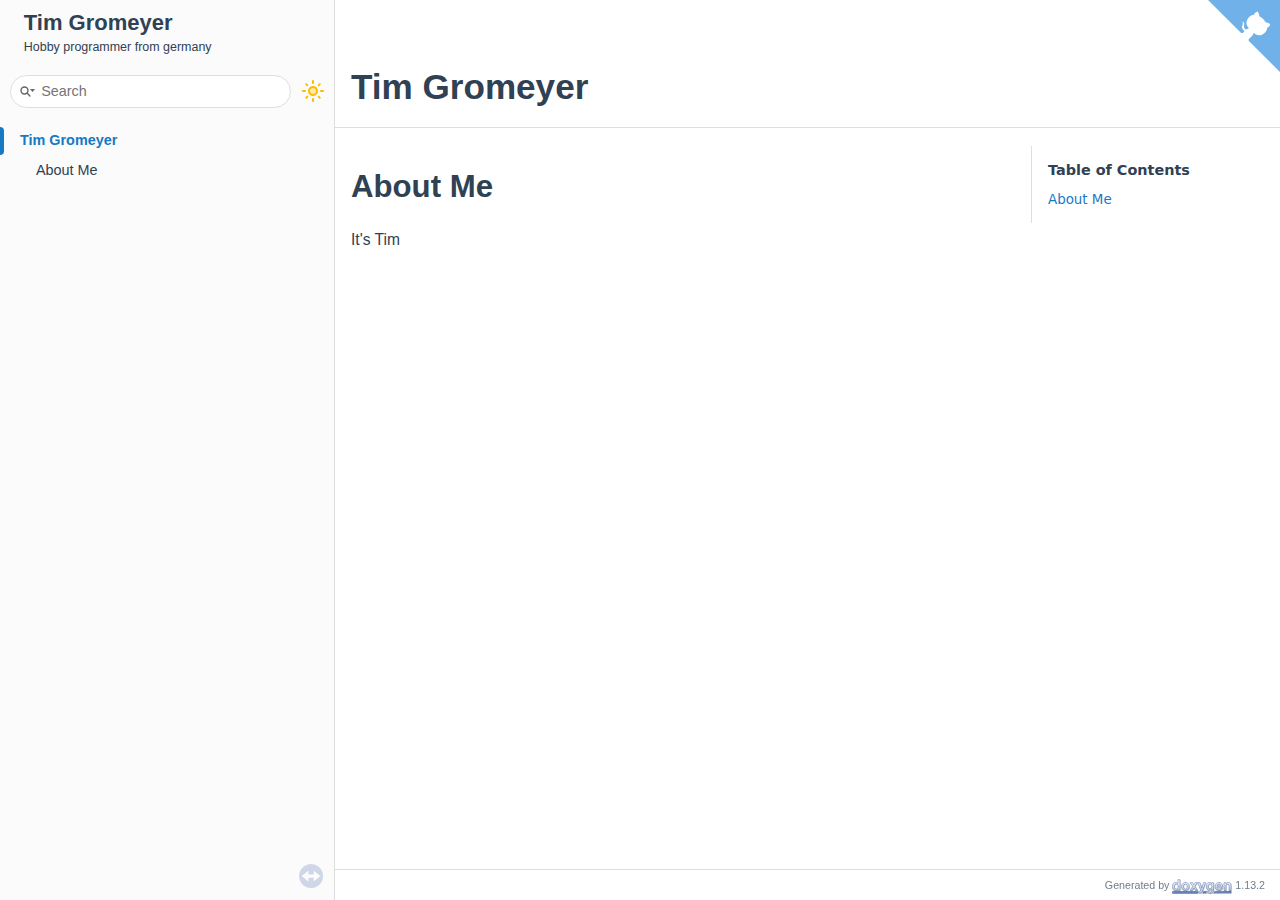
<file: index.html>
<!DOCTYPE html PUBLIC "-//W3C//DTD XHTML 1.0 Transitional//EN" "http://www.w3.org/TR/xhtml1/DTD/xhtml1-transitional.dtd">
<html xmlns="http://www.w3.org/1999/xhtml">
<head>
<meta http-equiv="Content-Type" content="text/xhtml;charset=UTF-8"/>
<meta http-equiv="X-UA-Compatible" content="IE=9"/>
<meta name="generator" content="Doxygen 1.13.2"/>
<meta name="viewport" content="width=device-width, initial-scale=1"/>
<title>Tim Gromeyer</title>
<link href="tabs.css" rel="stylesheet" type="text/css"/>
<link rel="icon" type="image/svg+xml" href=""/>
<script type="text/javascript" src="jquery.js"></script>
<script type="text/javascript" src="dynsections.js"></script>
<script type="text/javascript" src="doxygen-awesome-darkmode-toggle.js"></script>
<script type="text/javascript" src="doxygen-awesome-fragment-copy-button.js"></script>
<script type="text/javascript" src="doxygen-awesome-paragraph-link.js"></script>
<script type="text/javascript" src="doxygen-awesome-interactive-toc.js"></script>
<script type="text/javascript" src="change-logo.js"></script>
<script type="text/javascript">
    DoxygenAwesomeFragmentCopyButton.init()
    DoxygenAwesomeDarkModeToggle.init()
    DoxygenAwesomeParagraphLink.init()
    DoxygenAwesomeInteractiveToc.init()
</script>
<link href="navtree.css" rel="stylesheet" type="text/css"/>
<script type="text/javascript" src="navtreedata.js"></script>
<script type="text/javascript" src="navtree.js"></script>
<script type="text/javascript" src="resize.js"></script>
<script type="text/javascript" src="cookie.js"></script>
<link href="search/search.css" rel="stylesheet" type="text/css"/>
<script type="text/javascript" src="search/searchdata.js"></script>
<script type="text/javascript" src="search/search.js"></script>
<link href="doxygen.css" rel="stylesheet" type="text/css" />
<link href="doxygen-awesome.css" rel="stylesheet" type="text/css"/>
<link href="custom.css" rel="stylesheet" type="text/css"/>
<link href="doxygen-awesome-sidebar-only.css" rel="stylesheet" type="text/css"/>
<link href="doxygen-awesome-sidebar-only-darkmode-toggle.css" rel="stylesheet" type="text/css"/>
</head>
<body>
<!-- https://tholman.com/github-corners/ -->
<a href="https://github.com/tim-gromeyer" class="github-corner" title="View source on GitHub" target="_blank">
    <svg viewBox="0 0 250 250" width="40" height="40" style="position: absolute; top: 0; border: 0; right: 0; z-index: 99;" aria-hidden="true">
    <path d="M0,0 L115,115 L130,115 L142,142 L250,250 L250,0 Z"></path><path d="M128.3,109.0 C113.8,99.7 119.0,89.6 119.0,89.6 C122.0,82.7 120.5,78.6 120.5,78.6 C119.2,72.0 123.4,76.3 123.4,76.3 C127.3,80.9 125.5,87.3 125.5,87.3 C122.9,97.6 130.6,101.9 134.4,103.2" fill="currentColor" style="transform-origin: 130px 106px;" class="octo-arm"></path><path d="M115.0,115.0 C114.9,115.1 118.7,116.5 119.8,115.4 L133.7,101.6 C136.9,99.2 139.9,98.4 142.2,98.6 C133.8,88.0 127.5,74.4 143.8,58.0 C148.5,53.4 154.0,51.2 159.7,51.0 C160.3,49.4 163.2,43.6 171.4,40.1 C171.4,40.1 176.1,42.5 178.8,56.2 C183.1,58.6 187.2,61.8 190.9,65.4 C194.5,69.0 197.7,73.2 200.1,77.6 C213.8,80.2 216.3,84.9 216.3,84.9 C212.7,93.1 206.9,96.0 205.4,96.6 C205.1,102.4 203.0,107.8 198.3,112.5 C181.9,128.9 168.3,122.5 157.7,114.1 C157.9,116.9 156.7,120.9 152.7,124.9 L141.0,136.5 C139.8,137.7 141.6,141.9 141.8,141.8 Z" fill="currentColor" class="octo-body"></path></svg></a><style>.github-corner:hover .octo-arm{animation:octocat-wave 560ms ease-in-out}@keyframes octocat-wave{0%,100%{transform:rotate(0)}20%,60%{transform:rotate(-25deg)}40%,80%{transform:rotate(10deg)}}@media (max-width:500px){.github-corner:hover .octo-arm{animation:none}.github-corner .octo-arm{animation:octocat-wave 560ms ease-in-out}}</style>
<div id="top"><!-- do not remove this div, it is closed by doxygen! -->
<div id="titlearea">
<table cellspacing="0" cellpadding="0">
 <tbody>
 <tr style="height: 56px;">
  <td id="projectlogo"><img alt="Logo" src="Empty.svg"/></td>
  <td id="projectalign" style="padding-left: 0.5em;">
   <div id="projectname">Tim Gromeyer
   </div>
   <div id="projectbrief">Hobby programmer from germany</div>
  </td>
  <script type="text/javascript">
    switchLogo()
  </script>
 </tr>
 </tbody>
</table>
</div>
<!-- end header part -->
<!-- Generated by Doxygen 1.13.2 -->
<script type="text/javascript">
/* @license magnet:?xt=urn:btih:d3d9a9a6595521f9666a5e94cc830dab83b65699&amp;dn=expat.txt MIT */
var searchBox = new SearchBox("searchBox", "search/",'.html');
/* @license-end */
</script>
<script type="text/javascript">
/* @license magnet:?xt=urn:btih:d3d9a9a6595521f9666a5e94cc830dab83b65699&amp;dn=expat.txt MIT */
$(function() { codefold.init(0); });
/* @license-end */
</script>
<script type="text/javascript" src="menudata.js"></script>
<script type="text/javascript" src="menu.js"></script>
<script type="text/javascript">
/* @license magnet:?xt=urn:btih:d3d9a9a6595521f9666a5e94cc830dab83b65699&amp;dn=expat.txt MIT */
$(function() {
  initMenu('',true,false,'search.php','Search',true);
  $(function() { init_search(); });
});
/* @license-end */
</script>
<div id="main-nav"></div>
</div><!-- top -->
<div id="side-nav" class="ui-resizable side-nav-resizable">
  <div id="nav-tree">
    <div id="nav-tree-contents">
      <div id="nav-sync" class="sync"></div>
    </div>
  </div>
  <div id="splitbar" style="-moz-user-select:none;" 
       class="ui-resizable-handle">
  </div>
</div>
<script type="text/javascript">
/* @license magnet:?xt=urn:btih:d3d9a9a6595521f9666a5e94cc830dab83b65699&amp;dn=expat.txt MIT */
$(function(){initNavTree('index.html',''); initResizable(true); });
/* @license-end */
</script>
<div id="doc-content">
<!-- window showing the filter options -->
<div id="MSearchSelectWindow"
     onmouseover="return searchBox.OnSearchSelectShow()"
     onmouseout="return searchBox.OnSearchSelectHide()"
     onkeydown="return searchBox.OnSearchSelectKey(event)">
</div>

<!-- iframe showing the search results (closed by default) -->
<div id="MSearchResultsWindow">
<div id="MSearchResults">
<div class="SRPage">
<div id="SRIndex">
<div id="SRResults"></div>
<div class="SRStatus" id="Loading">Loading...</div>
<div class="SRStatus" id="Searching">Searching...</div>
<div class="SRStatus" id="NoMatches">No Matches</div>
</div>
</div>
</div>
</div>

<div><div class="header">
  <div class="headertitle"><div class="title">Tim Gromeyer </div></div>
</div><!--header-->
<div class="contents">
<div class="toc"><h3>Table of Contents</h3>
<ul>
  <li class="level1">
    <a href="#autotoc_md0">About Me</a>
  </li>
</ul>
</div>
<div class="textblock"><p><a class="anchor" id="md_index"></a></p>
<h1><a class="anchor" id="autotoc_md0"></a>
About Me</h1>
<p>It's Tim</p>
</div></div><!-- PageDoc -->
<a href="doxygen_crawl.html"></a>
</div><!-- contents -->
</div><!-- doc-content -->
<!-- start footer part -->
<div id="nav-path" class="navpath"><!-- id is needed for treeview function! -->
  <ul>
    <li class="footer">Generated by <a href="https://www.doxygen.org/index.html"><img class="footer" src="doxygen.svg" width="104" height="31" alt="doxygen"/></a> 1.13.2 </li>
  </ul>
</div>
</body>
</html>
</file>
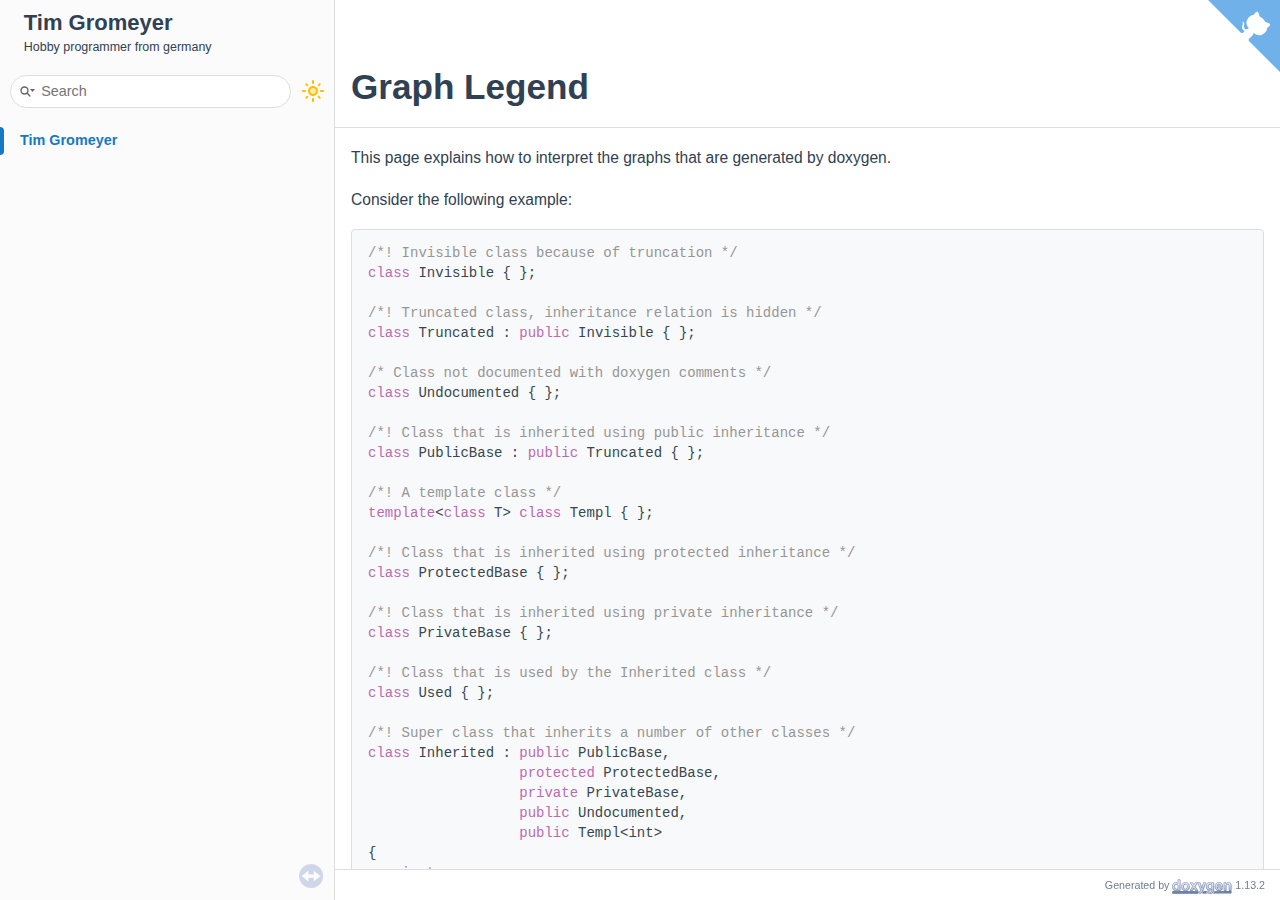
<file: graph_legend.html>
<!DOCTYPE html PUBLIC "-//W3C//DTD XHTML 1.0 Transitional//EN" "http://www.w3.org/TR/xhtml1/DTD/xhtml1-transitional.dtd">
<html xmlns="http://www.w3.org/1999/xhtml">
<head>
<meta http-equiv="Content-Type" content="text/xhtml;charset=UTF-8"/>
<meta http-equiv="X-UA-Compatible" content="IE=9"/>
<meta name="generator" content="Doxygen 1.13.2"/>
<meta name="viewport" content="width=device-width, initial-scale=1"/>
<title>Graph Legend</title>
<link href="tabs.css" rel="stylesheet" type="text/css"/>
<link rel="icon" type="image/svg+xml" href=""/>
<script type="text/javascript" src="jquery.js"></script>
<script type="text/javascript" src="dynsections.js"></script>
<script type="text/javascript" src="doxygen-awesome-darkmode-toggle.js"></script>
<script type="text/javascript" src="doxygen-awesome-fragment-copy-button.js"></script>
<script type="text/javascript" src="doxygen-awesome-paragraph-link.js"></script>
<script type="text/javascript" src="doxygen-awesome-interactive-toc.js"></script>
<script type="text/javascript" src="change-logo.js"></script>
<script type="text/javascript">
    DoxygenAwesomeFragmentCopyButton.init()
    DoxygenAwesomeDarkModeToggle.init()
    DoxygenAwesomeParagraphLink.init()
    DoxygenAwesomeInteractiveToc.init()
</script>
<link href="navtree.css" rel="stylesheet" type="text/css"/>
<script type="text/javascript" src="navtreedata.js"></script>
<script type="text/javascript" src="navtree.js"></script>
<script type="text/javascript" src="resize.js"></script>
<script type="text/javascript" src="cookie.js"></script>
<link href="search/search.css" rel="stylesheet" type="text/css"/>
<script type="text/javascript" src="search/searchdata.js"></script>
<script type="text/javascript" src="search/search.js"></script>
<link href="doxygen.css" rel="stylesheet" type="text/css" />
<link href="doxygen-awesome.css" rel="stylesheet" type="text/css"/>
<link href="custom.css" rel="stylesheet" type="text/css"/>
<link href="doxygen-awesome-sidebar-only.css" rel="stylesheet" type="text/css"/>
<link href="doxygen-awesome-sidebar-only-darkmode-toggle.css" rel="stylesheet" type="text/css"/>
</head>
<body>
<!-- https://tholman.com/github-corners/ -->
<a href="https://github.com/tim-gromeyer" class="github-corner" title="View source on GitHub" target="_blank">
    <svg viewBox="0 0 250 250" width="40" height="40" style="position: absolute; top: 0; border: 0; right: 0; z-index: 99;" aria-hidden="true">
    <path d="M0,0 L115,115 L130,115 L142,142 L250,250 L250,0 Z"></path><path d="M128.3,109.0 C113.8,99.7 119.0,89.6 119.0,89.6 C122.0,82.7 120.5,78.6 120.5,78.6 C119.2,72.0 123.4,76.3 123.4,76.3 C127.3,80.9 125.5,87.3 125.5,87.3 C122.9,97.6 130.6,101.9 134.4,103.2" fill="currentColor" style="transform-origin: 130px 106px;" class="octo-arm"></path><path d="M115.0,115.0 C114.9,115.1 118.7,116.5 119.8,115.4 L133.7,101.6 C136.9,99.2 139.9,98.4 142.2,98.6 C133.8,88.0 127.5,74.4 143.8,58.0 C148.5,53.4 154.0,51.2 159.7,51.0 C160.3,49.4 163.2,43.6 171.4,40.1 C171.4,40.1 176.1,42.5 178.8,56.2 C183.1,58.6 187.2,61.8 190.9,65.4 C194.5,69.0 197.7,73.2 200.1,77.6 C213.8,80.2 216.3,84.9 216.3,84.9 C212.7,93.1 206.9,96.0 205.4,96.6 C205.1,102.4 203.0,107.8 198.3,112.5 C181.9,128.9 168.3,122.5 157.7,114.1 C157.9,116.9 156.7,120.9 152.7,124.9 L141.0,136.5 C139.8,137.7 141.6,141.9 141.8,141.8 Z" fill="currentColor" class="octo-body"></path></svg></a><style>.github-corner:hover .octo-arm{animation:octocat-wave 560ms ease-in-out}@keyframes octocat-wave{0%,100%{transform:rotate(0)}20%,60%{transform:rotate(-25deg)}40%,80%{transform:rotate(10deg)}}@media (max-width:500px){.github-corner:hover .octo-arm{animation:none}.github-corner .octo-arm{animation:octocat-wave 560ms ease-in-out}}</style>
<div id="top"><!-- do not remove this div, it is closed by doxygen! -->
<div id="titlearea">
<table cellspacing="0" cellpadding="0">
 <tbody>
 <tr style="height: 56px;">
  <td id="projectlogo"><img alt="Logo" src="Empty.svg"/></td>
  <td id="projectalign" style="padding-left: 0.5em;">
   <div id="projectname">Tim Gromeyer
   </div>
   <div id="projectbrief">Hobby programmer from germany</div>
  </td>
  <script type="text/javascript">
    switchLogo()
  </script>
 </tr>
 </tbody>
</table>
</div>
<!-- end header part -->
<!-- Generated by Doxygen 1.13.2 -->
<script type="text/javascript">
/* @license magnet:?xt=urn:btih:d3d9a9a6595521f9666a5e94cc830dab83b65699&amp;dn=expat.txt MIT */
var searchBox = new SearchBox("searchBox", "search/",'.html');
/* @license-end */
</script>
<script type="text/javascript">
/* @license magnet:?xt=urn:btih:d3d9a9a6595521f9666a5e94cc830dab83b65699&amp;dn=expat.txt MIT */
$(function() { codefold.init(0); });
/* @license-end */
</script>
<script type="text/javascript" src="menudata.js"></script>
<script type="text/javascript" src="menu.js"></script>
<script type="text/javascript">
/* @license magnet:?xt=urn:btih:d3d9a9a6595521f9666a5e94cc830dab83b65699&amp;dn=expat.txt MIT */
$(function() {
  initMenu('',true,false,'search.php','Search',true);
  $(function() { init_search(); });
});
/* @license-end */
</script>
<div id="main-nav"></div>
</div><!-- top -->
<div id="side-nav" class="ui-resizable side-nav-resizable">
  <div id="nav-tree">
    <div id="nav-tree-contents">
      <div id="nav-sync" class="sync"></div>
    </div>
  </div>
  <div id="splitbar" style="-moz-user-select:none;" 
       class="ui-resizable-handle">
  </div>
</div>
<script type="text/javascript">
/* @license magnet:?xt=urn:btih:d3d9a9a6595521f9666a5e94cc830dab83b65699&amp;dn=expat.txt MIT */
$(function(){initNavTree('graph_legend.html',''); initResizable(true); });
/* @license-end */
</script>
<div id="doc-content">
<!-- window showing the filter options -->
<div id="MSearchSelectWindow"
     onmouseover="return searchBox.OnSearchSelectShow()"
     onmouseout="return searchBox.OnSearchSelectHide()"
     onkeydown="return searchBox.OnSearchSelectKey(event)">
</div>

<!-- iframe showing the search results (closed by default) -->
<div id="MSearchResultsWindow">
<div id="MSearchResults">
<div class="SRPage">
<div id="SRIndex">
<div id="SRResults"></div>
<div class="SRStatus" id="Loading">Loading...</div>
<div class="SRStatus" id="Searching">Searching...</div>
<div class="SRStatus" id="NoMatches">No Matches</div>
</div>
</div>
</div>
</div>

<div class="header">
  <div class="headertitle"><div class="title">Graph Legend</div></div>
</div><!--header-->
<div class="contents">
<p>This page explains how to interpret the graphs that are generated by doxygen.</p>
<p>Consider the following example: </p><div class="fragment"><div class="line"><span class="comment">/*! Invisible class because of truncation */</span></div>
<div class="line"><span class="keyword">class </span>Invisible { };</div>
<div class="line"><span class="comment"></span> </div>
<div class="line"><span class="comment">/*! Truncated class, inheritance relation is hidden */</span></div>
<div class="line"><span class="keyword">class </span>Truncated : <span class="keyword">public</span> Invisible { };</div>
<div class="line"> </div>
<div class="line"><span class="comment">/* Class not documented with doxygen comments */</span></div>
<div class="line"><span class="keyword">class </span>Undocumented { };</div>
<div class="line"><span class="comment"></span> </div>
<div class="line"><span class="comment">/*! Class that is inherited using public inheritance */</span></div>
<div class="line"><span class="keyword">class </span>PublicBase : <span class="keyword">public</span> Truncated { };</div>
<div class="line"><span class="comment"></span> </div>
<div class="line"><span class="comment">/*! A template class */</span></div>
<div class="line"><span class="keyword">template</span>&lt;<span class="keyword">class</span> T&gt; <span class="keyword">class </span>Templ { };</div>
<div class="line"><span class="comment"></span> </div>
<div class="line"><span class="comment">/*! Class that is inherited using protected inheritance */</span></div>
<div class="line"><span class="keyword">class </span>ProtectedBase { };</div>
<div class="line"><span class="comment"></span> </div>
<div class="line"><span class="comment">/*! Class that is inherited using private inheritance */</span></div>
<div class="line"><span class="keyword">class </span>PrivateBase { };</div>
<div class="line"><span class="comment"></span> </div>
<div class="line"><span class="comment">/*! Class that is used by the Inherited class */</span></div>
<div class="line"><span class="keyword">class </span>Used { };</div>
<div class="line"><span class="comment"></span> </div>
<div class="line"><span class="comment">/*! Super class that inherits a number of other classes */</span></div>
<div class="line"><span class="keyword">class </span>Inherited : <span class="keyword">public</span> PublicBase,</div>
<div class="line">                  <span class="keyword">protected</span> ProtectedBase,</div>
<div class="line">                  <span class="keyword">private</span> PrivateBase,</div>
<div class="line">                  <span class="keyword">public</span> Undocumented,</div>
<div class="line">                  <span class="keyword">public</span> Templ&lt;int&gt;</div>
<div class="line">{</div>
<div class="line">  <span class="keyword">private</span>:</div>
<div class="line">    Used *m_usedClass;</div>
<div class="line">};</div>
</div><!-- fragment --><p> This will result in the following graph:</p>
<center><iframe scrolling="no" frameborder="0" src="graph_legend.svg" width="674" height="214"><p><b>This browser is not able to show SVG: try Firefox, Chrome, Safari, or Opera instead.</b></p></iframe></center><p>The boxes in the above graph have the following meaning: </p>
<ul>
<li>
A filled gray box represents the struct or class for which the graph is generated. </li>
<li>
A box with a black border denotes a documented struct or class. </li>
<li>
A box with a gray border denotes an undocumented struct or class. </li>
<li>
A box with a red border denotes a documented struct or class forwhich not all inheritance/containment relations are shown. A graph is truncated if it does not fit within the specified boundaries. </li>
</ul>
<p>The arrows have the following meaning: </p>
<ul>
<li>
A blue arrow is used to visualize a public inheritance relation between two classes. </li>
<li>
A dark green arrow is used for protected inheritance. </li>
<li>
A dark red arrow is used for private inheritance. </li>
<li>
A purple dashed arrow is used if a class is contained or used by another class. The arrow is labeled with the variable(s) through which the pointed class or struct is accessible. </li>
<li>
A yellow dashed arrow denotes a relation between a template instance and the template class it was instantiated from. The arrow is labeled with the template parameters of the instance. </li>
</ul>
</div><!-- contents -->
</div><!-- doc-content -->
<!-- start footer part -->
<div id="nav-path" class="navpath"><!-- id is needed for treeview function! -->
  <ul>
    <li class="footer">Generated by <a href="https://www.doxygen.org/index.html"><img class="footer" src="doxygen.svg" width="104" height="31" alt="doxygen"/></a> 1.13.2 </li>
  </ul>
</div>
</body>
</html>
</file>
<file: tabs.css>
.sm{position:relative;z-index:9999}.sm,.sm ul,.sm li{display:block;list-style:none;margin:0;padding:0;line-height:normal;direction:ltr;text-align:left;-webkit-tap-highlight-color:rgba(0,0,0,0)}.sm-rtl,.sm-rtl ul,.sm-rtl li{direction:rtl;text-align:right}.sm>li>h1,.sm>li>h2,.sm>li>h3,.sm>li>h4,.sm>li>h5,.sm>li>h6{margin:0;padding:0}.sm ul{display:none}.sm li,.sm a{position:relative}.sm a{display:block}.sm a.disabled{cursor:not-allowed}.sm:after{content:"\00a0";display:block;height:0;font:0/0 serif;clear:both;visibility:hidden;overflow:hidden}.sm,.sm *,.sm *:before,.sm *:after{-moz-box-sizing:border-box;-webkit-box-sizing:border-box;box-sizing:border-box}.main-menu-btn{position:relative;display:inline-block;width:36px;height:36px;text-indent:36px;margin-left:8px;white-space:nowrap;overflow:hidden;cursor:pointer;-webkit-tap-highlight-color:rgba(0,0,0,0)}.main-menu-btn-icon,.main-menu-btn-icon:before,.main-menu-btn-icon:after{position:absolute;top:50%;left:2px;height:2px;width:24px;background:var(--nav-menu-button-color);-webkit-transition:all .25s;transition:all .25s}.main-menu-btn-icon:before{content:'';top:-7px;left:0}.main-menu-btn-icon:after{content:'';top:7px;left:0}#main-menu-state:checked ~ .main-menu-btn .main-menu-btn-icon{height:0}#main-menu-state:checked ~ .main-menu-btn .main-menu-btn-icon:before{top:0;-webkit-transform:rotate(-45deg);transform:rotate(-45deg)}#main-menu-state:checked ~ .main-menu-btn .main-menu-btn-icon:after{top:0;-webkit-transform:rotate(45deg);transform:rotate(45deg)}#main-menu-state{position:absolute;width:1px;height:1px;margin:-1px;border:0;padding:0;overflow:hidden;clip:rect(1px,1px,1px,1px)}#main-menu-state:not(:checked) ~ #main-menu{display:none}#main-menu-state:checked ~ #main-menu{display:block}@media(min-width:768px){.main-menu-btn{position:absolute;top:-99999px}#main-menu-state:not(:checked) ~ #main-menu{display:block}}.sm-dox{background-image:var(--nav-gradient-image)}.sm-dox a,.sm-dox a:focus,.sm-dox a:hover,.sm-dox a:active{padding:0 12px;padding-right:43px;font-family:var(--font-family-nav);font-size:13px;font-weight:bold;line-height:36px;text-decoration:none;text-shadow:var(--nav-text-normal-shadow);color:var(--nav-text-normal-color);outline:0}.sm-dox a:hover{background-image:var(--nav-gradient-active-image);background-repeat:repeat-x;color:var(--nav-text-hover-color);text-shadow:var(--nav-text-hover-shadow)}.sm-dox a.current{color:#d23600}.sm-dox a.disabled{color:#bbb}.sm-dox a span.sub-arrow{position:absolute;top:50%;margin-top:-14px;left:auto;right:3px;width:28px;height:28px;overflow:hidden;font:bold 12px/28px monospace !important;text-align:center;text-shadow:none;background:var(--nav-menu-toggle-color);-moz-border-radius:5px;-webkit-border-radius:5px;border-radius:5px}.sm-dox a span.sub-arrow:before{display:block;content:'+'}.sm-dox a.highlighted span.sub-arrow:before{display:block;content:'-'}.sm-dox>li:first-child>a,.sm-dox>li:first-child>:not(ul) a{-moz-border-radius:5px 5px 0 0;-webkit-border-radius:5px;border-radius:5px 5px 0 0}.sm-dox>li:last-child>a,.sm-dox>li:last-child>*:not(ul) a,.sm-dox>li:last-child>ul,.sm-dox>li:last-child>ul>li:last-child>a,.sm-dox>li:last-child>ul>li:last-child>*:not(ul) a,.sm-dox>li:last-child>ul>li:last-child>ul,.sm-dox>li:last-child>ul>li:last-child>ul>li:last-child>a,.sm-dox>li:last-child>ul>li:last-child>ul>li:last-child>*:not(ul) a,.sm-dox>li:last-child>ul>li:last-child>ul>li:last-child>ul,.sm-dox>li:last-child>ul>li:last-child>ul>li:last-child>ul>li:last-child>a,.sm-dox>li:last-child>ul>li:last-child>ul>li:last-child>ul>li:last-child>*:not(ul) a,.sm-dox>li:last-child>ul>li:last-child>ul>li:last-child>ul>li:last-child>ul,.sm-dox>li:last-child>ul>li:last-child>ul>li:last-child>ul>li:last-child>ul>li:last-child>a,.sm-dox>li:last-child>ul>li:last-child>ul>li:last-child>ul>li:last-child>ul>li:last-child>*:not(ul) a,.sm-dox>li:last-child>ul>li:last-child>ul>li:last-child>ul>li:last-child>ul>li:last-child>ul{-moz-border-radius:0 0 5px 5px;-webkit-border-radius:0;border-radius:0 0 5px 5px}.sm-dox>li:last-child>a.highlighted,.sm-dox>li:last-child>*:not(ul) a.highlighted,.sm-dox>li:last-child>ul>li:last-child>a.highlighted,.sm-dox>li:last-child>ul>li:last-child>*:not(ul) a.highlighted,.sm-dox>li:last-child>ul>li:last-child>ul>li:last-child>a.highlighted,.sm-dox>li:last-child>ul>li:last-child>ul>li:last-child>*:not(ul) a.highlighted,.sm-dox>li:last-child>ul>li:last-child>ul>li:last-child>ul>li:last-child>a.highlighted,.sm-dox>li:last-child>ul>li:last-child>ul>li:last-child>ul>li:last-child>*:not(ul) a.highlighted,.sm-dox>li:last-child>ul>li:last-child>ul>li:last-child>ul>li:last-child>ul>li:last-child>a.highlighted,.sm-dox>li:last-child>ul>li:last-child>ul>li:last-child>ul>li:last-child>ul>li:last-child>*:not(ul) a.highlighted{-moz-border-radius:0;-webkit-border-radius:0;border-radius:0}.sm-dox ul{background:var(--nav-menu-background-color)}.sm-dox ul a,.sm-dox ul a:focus,.sm-dox ul a:hover,.sm-dox ul a:active{font-size:12px;border-left:8px solid transparent;line-height:36px;text-shadow:none;background-color:var(--nav-menu-background-color);background-image:none}.sm-dox ul a:hover{background-image:var(--nav-gradient-active-image);background-repeat:repeat-x;color:var(--nav-text-hover-color);text-shadow:0 1px 1px black}.sm-dox ul ul a,.sm-dox ul ul a:hover,.sm-dox ul ul a:focus,.sm-dox ul ul a:active{border-left:16px solid transparent}.sm-dox ul ul ul a,.sm-dox ul ul ul a:hover,.sm-dox ul ul ul a:focus,.sm-dox ul ul ul a:active{border-left:24px solid transparent}.sm-dox ul ul ul ul a,.sm-dox ul ul ul ul a:hover,.sm-dox ul ul ul ul a:focus,.sm-dox ul ul ul ul a:active{border-left:32px solid transparent}.sm-dox ul ul ul ul ul a,.sm-dox ul ul ul ul ul a:hover,.sm-dox ul ul ul ul ul a:focus,.sm-dox ul ul ul ul ul a:active{border-left:40px solid transparent}@media(min-width:768px){.sm-dox ul{position:absolute;width:12em}.sm-dox li{float:left}.sm-dox.sm-rtl li{float:right}.sm-dox ul li,.sm-dox.sm-rtl ul li,.sm-dox.sm-vertical li{float:none}.sm-dox a{white-space:nowrap}.sm-dox ul a,.sm-dox.sm-vertical a{white-space:normal}.sm-dox .sm-nowrap>li>a,.sm-dox .sm-nowrap>li>:not(ul) a{white-space:nowrap}.sm-dox{padding:0 10px;background-image:var(--nav-gradient-image);line-height:36px}.sm-dox a span.sub-arrow{top:50%;margin-top:-2px;right:12px;width:0;height:0;border-width:4px;border-style:solid dashed dashed dashed;border-color:var(--nav-text-normal-color) transparent transparent transparent;background:transparent;-moz-border-radius:0;-webkit-border-radius:0;border-radius:0}.sm-dox a,.sm-dox a:focus,.sm-dox a:active,.sm-dox a:hover,.sm-dox a.highlighted{padding:0 12px;background-image:var(--nav-separator-image);background-repeat:no-repeat;background-position:right;-moz-border-radius:0 !important;-webkit-border-radius:0;border-radius:0 !important}.sm-dox a:hover{background-image:var(--nav-gradient-active-image);background-repeat:repeat-x;color:var(--nav-text-hover-color);text-shadow:var(--nav-text-hover-shadow)}.sm-dox a:hover span.sub-arrow{border-color:var(--nav-text-hover-color) transparent transparent transparent}.sm-dox a.has-submenu{padding-right:24px}.sm-dox li{border-top:0}.sm-dox>li>ul:before,.sm-dox>li>ul:after{content:'';position:absolute;top:-18px;left:30px;width:0;height:0;overflow:hidden;border-width:9px;border-style:dashed dashed solid dashed;border-color:transparent transparent #bbb transparent}.sm-dox>li>ul:after{top:-16px;left:31px;border-width:8px;border-color:transparent transparent var(--nav-menu-background-color) transparent}.sm-dox ul{border:1px solid #bbb;padding:5px 0;background:var(--nav-menu-background-color);-moz-border-radius:5px !important;-webkit-border-radius:5px;border-radius:5px !important;-moz-box-shadow:0 5px 9px rgba(0,0,0,0.2);-webkit-box-shadow:0 5px 9px rgba(0,0,0,0.2);box-shadow:0 5px 9px rgba(0,0,0,0.2)}.sm-dox ul a span.sub-arrow{right:8px;top:50%;margin-top:-5px;border-width:5px;border-color:transparent transparent transparent var(--nav-menu-foreground-color);border-style:dashed dashed dashed solid}.sm-dox ul a,.sm-dox ul a:hover,.sm-dox ul a:focus,.sm-dox ul a:active,.sm-dox ul a.highlighted{color:var(--nav-menu-foreground-color);background-image:none;border:0 !important}.sm-dox ul a:hover{background-image:var(--nav-gradient-active-image);background-repeat:repeat-x;color:var(--nav-text-hover-color);text-shadow:var(--nav-text-hover-shadow)}.sm-dox ul a:hover span.sub-arrow{border-color:transparent transparent transparent var(--nav-text-hover-color)}.sm-dox span.scroll-up,.sm-dox span.scroll-down{position:absolute;display:none;visibility:hidden;overflow:hidden;background:var(--nav-menu-background-color);height:36px}.sm-dox span.scroll-up:hover,.sm-dox span.scroll-down:hover{background:#eee}.sm-dox span.scroll-up:hover span.scroll-up-arrow,.sm-dox span.scroll-up:hover span.scroll-down-arrow{border-color:transparent transparent #d23600 transparent}.sm-dox span.scroll-down:hover span.scroll-down-arrow{border-color:#d23600 transparent transparent transparent}.sm-dox span.scroll-up-arrow,.sm-dox span.scroll-down-arrow{position:absolute;top:0;left:50%;margin-left:-6px;width:0;height:0;overflow:hidden;border-width:6px;border-style:dashed dashed solid dashed;border-color:transparent transparent var(--nav-menu-foreground-color) transparent}.sm-dox span.scroll-down-arrow{top:8px;border-style:solid dashed dashed dashed;border-color:var(--nav-menu-foreground-color) transparent transparent transparent}.sm-dox.sm-rtl a.has-submenu{padding-right:12px;padding-left:24px}.sm-dox.sm-rtl a span.sub-arrow{right:auto;left:12px}.sm-dox.sm-rtl.sm-vertical a.has-submenu{padding:10px 20px}.sm-dox.sm-rtl.sm-vertical a span.sub-arrow{right:auto;left:8px;border-style:dashed solid dashed dashed;border-color:transparent #555 transparent transparent}.sm-dox.sm-rtl>li>ul:before{left:auto;right:30px}.sm-dox.sm-rtl>li>ul:after{left:auto;right:31px}.sm-dox.sm-rtl ul a.has-submenu{padding:10px 20px !important}.sm-dox.sm-rtl ul a span.sub-arrow{right:auto;left:8px;border-style:dashed solid dashed dashed;border-color:transparent #555 transparent transparent}.sm-dox.sm-vertical{padding:10px 0;-moz-border-radius:5px;-webkit-border-radius:5px;border-radius:5px}.sm-dox.sm-vertical a{padding:10px 20px}.sm-dox.sm-vertical a:hover,.sm-dox.sm-vertical a:focus,.sm-dox.sm-vertical a:active,.sm-dox.sm-vertical a.highlighted{background:#fff}.sm-dox.sm-vertical a.disabled{background-image:var(--nav-gradient-image)}.sm-dox.sm-vertical a span.sub-arrow{right:8px;top:50%;margin-top:-5px;border-width:5px;border-style:dashed dashed dashed solid;border-color:transparent transparent transparent #555}.sm-dox.sm-vertical>li>ul:before,.sm-dox.sm-vertical>li>ul:after{display:none}.sm-dox.sm-vertical ul a{padding:10px 20px}.sm-dox.sm-vertical ul a:hover,.sm-dox.sm-vertical ul a:focus,.sm-dox.sm-vertical ul a:active,.sm-dox.sm-vertical ul a.highlighted{background:#eee}.sm-dox.sm-vertical ul a.disabled{background:var(--nav-menu-background-color)}}
</file>
<file: navtree.css>
#nav-tree .children_ul {
  margin:0;
  padding:4px;
}

#nav-tree ul {
  list-style:none outside none;
  margin:0px;
  padding:0px;
}

#nav-tree li {
  white-space:nowrap;
  margin:0px;
  padding:0px;
}

#nav-tree .plus {
  margin:0px;
}

#nav-tree .selected {
  background-image: url('tab_a.png');
  background-repeat:repeat-x;
  color: var(--nav-text-active-color);
  text-shadow: var(--nav-text-active-shadow);
}

#nav-tree .selected .arrow {
  color: var(--nav-arrow-selected-color);
  text-shadow: none;
}

#nav-tree img {
  margin:0px;
  padding:0px;
  border:0px;
  vertical-align: middle;
}

#nav-tree a {
  text-decoration:none;
  padding:0px;
  margin:0px;
}

#nav-tree .label {
  margin:0px;
  padding:0px;
  font: 12px var(--font-family-nav);
}

#nav-tree .label a {
  padding:2px;
}

#nav-tree .selected a {
  text-decoration:none;
  color:var(--nav-text-active-color);
}

#nav-tree .children_ul {
  margin:0px;
  padding:0px;
}

#nav-tree .item {
  margin:0px;
  padding:0px;
}

#nav-tree {
  padding: 0px 0px;
  font-size:14px;
  overflow:auto;
}

#doc-content {
  overflow:auto;
  display:block;
  padding:0px;
  margin:0px;
  -webkit-overflow-scrolling : touch; /* iOS 5+ */
}

#side-nav {
  padding:0 6px 0 0;
  margin: 0px;
  display:block;
  position: absolute;
  left: 0px;
  width: $width;
  overflow : hidden;
}

.ui-resizable .ui-resizable-handle {
  display:block;
}

.ui-resizable-e {
  background-image:var(--nav-splitbar-image);
  background-size:100%;
  background-repeat:repeat-y;
  background-attachment: scroll;
  cursor:ew-resize;
  height:100%;
  right:0;
  top:0;
  width:6px;
}

.ui-resizable-handle {
  display:none;
  font-size:0.1px;
  position:absolute;
  z-index:1;
}

#nav-tree-contents {
  margin: 6px 0px 0px 0px;
}

#nav-tree {
  background-repeat:repeat-x;
  background-color: var(--nav-background-color);
  -webkit-overflow-scrolling : touch; /* iOS 5+ */
}

#nav-sync {
  position:absolute;
  top:5px;
  right:24px;
  z-index:0;
}

#nav-sync img {
  opacity:0.3;
}

#nav-sync img:hover {
  opacity:0.9;
}

@media print
{
  #nav-tree { display: none; }
  div.ui-resizable-handle { display: none; position: relative; }
}
</file>
<file: search/search.css>
/*---------------- Search Box positioning */

#main-menu > li:last-child {
    /* This <li> object is the parent of the search bar */
    display: flex;
    justify-content: center;
    align-items: center;
    height: 36px;
    margin-right: 1em;
}

/*---------------- Search box styling */

.SRPage * {
    font-weight: normal;
    line-height: normal;
}

dark-mode-toggle {
    margin-left: 5px;
    display: flex;
    float: right;
}

#MSearchBox {
    display: inline-block;
    white-space : nowrap;
    background: var(--search-background-color);
    border-radius: 0.65em;
    box-shadow: var(--search-box-shadow);
    z-index: 102;
}

#MSearchBox .left {
    display: inline-block;
    vertical-align: middle;
    height: 1.4em;
}

#MSearchSelect {
    display: inline-block;
    vertical-align: middle;
    width: 20px;
    height: 19px;
    background-image: var(--search-magnification-select-image);
    margin: 0 0 0 0.3em;
    padding: 0;
}

#MSearchSelectExt {
    display: inline-block;
    vertical-align: middle;
    width: 10px;
    height: 19px;
    background-image: var(--search-magnification-image);
    margin: 0 0 0 0.5em;
    padding: 0;
}


#MSearchField {
    display: inline-block;
    vertical-align: middle;
    width: 7.5em;
    height: 19px;
    margin: 0 0.15em;
    padding: 0;
    line-height: 1em;
    border:none;
    color: var(--search-foreground-color);
    outline: none;
    font-family: var(--font-family-search);
    -webkit-border-radius: 0px;
    border-radius: 0px;
    background: none;
}

@media(hover: none) {
    /* to avoid zooming on iOS */
    #MSearchField {
        font-size: 16px;
    }
}

#MSearchBox .right {
    display: inline-block;
    vertical-align: middle;
    width: 1.4em;
    height: 1.4em;
}

#MSearchClose {
    display: none;
    font-size: inherit;
    background : none;
    border: none;
    margin: 0;
    padding: 0;
    outline: none;

}

#MSearchCloseImg {
    padding: 0.3em;
    margin: 0;
}

.MSearchBoxActive #MSearchField {
    color: var(--search-active-color);
}



/*---------------- Search filter selection */

#MSearchSelectWindow {
    display: none;
    position: absolute;
    left: 0; top: 0;
    border: 1px solid var(--search-filter-border-color);
    background-color: var(--search-filter-background-color);
    z-index: 10001;
    padding-top: 4px;
    padding-bottom: 4px;
    -moz-border-radius: 4px;
    -webkit-border-top-left-radius: 4px;
    -webkit-border-top-right-radius: 4px;
    -webkit-border-bottom-left-radius: 4px;
    -webkit-border-bottom-right-radius: 4px;
    -webkit-box-shadow: 5px 5px 5px rgba(0, 0, 0, 0.15);
}

.SelectItem {
    font: 8pt var(--font-family-search);
    padding-left:  2px;
    padding-right: 12px;
    border: 0px;
}

span.SelectionMark {
    margin-right: 4px;
    font-family: var(--font-family-monospace);
    outline-style: none;
    text-decoration: none;
}

a.SelectItem {
    display: block;
    outline-style: none;
    color: var(--search-filter-foreground-color);
    text-decoration: none;
    padding-left:   6px;
    padding-right: 12px;
}

a.SelectItem:focus,
a.SelectItem:active {
    color: var(--search-filter-foreground-color);
    outline-style: none;
    text-decoration: none;
}

a.SelectItem:hover {
    color: var(--search-filter-highlight-text-color);
    background-color: var(--search-filter-highlight-bg-color);
    outline-style: none;
    text-decoration: none;
    cursor: pointer;
    display: block;
}

/*---------------- Search results window */

iframe#MSearchResults {
    /*width: 60ex;*/
    height: 15em;
}

#MSearchResultsWindow {
    display: none;
    position: absolute;
    left: 0; top: 0;
    border: 1px solid var(--search-results-border-color);
    background-color: var(--search-results-background-color);
    z-index:10000;
    width: 300px;
    height: 400px;
    overflow: auto;
}

/* ----------------------------------- */


#SRIndex {
    clear:both; 
}

.SREntry {
    font-size: 10pt;
    padding-left: 1ex;
}

.SRPage .SREntry {
    font-size: 8pt;
    padding: 1px 5px;
}

div.SRPage {
    margin: 5px 2px;
    background-color: var(--search-results-background-color);
}

.SRChildren {
    padding-left: 3ex; padding-bottom: .5em 
}

.SRPage .SRChildren {
    display: none;
}

.SRSymbol {
    font-weight: bold;
    color: var(--search-results-foreground-color);
    font-family: var(--font-family-search);
    text-decoration: none;
    outline: none;
}

a.SRScope {
    display: block;
    color: var(--search-results-foreground-color);
    font-family: var(--font-family-search);
    font-size: 8pt;
    text-decoration: none;
    outline: none;
}

a.SRSymbol:focus, a.SRSymbol:active,
a.SRScope:focus, a.SRScope:active {
    text-decoration: underline;
}

span.SRScope {
    padding-left: 4px;
    font-family: var(--font-family-search);
}

.SRPage .SRStatus {
    padding: 2px 5px;
    font-size: 8pt;
    font-style: italic;
    font-family: var(--font-family-search);
}

.SRResult {
    display: none;
}

div.searchresults {
    margin-left: 10px;
    margin-right: 10px;
}

/*---------------- External search page results */

.pages b {
   color: white;
   padding: 5px 5px 3px 5px;
   background-image: var(--nav-gradient-active-image-parent);
   background-repeat: repeat-x;
   text-shadow: 0 1px 1px #000000;
}

.pages {
    line-height: 17px;
    margin-left: 4px;
    text-decoration: none;
}

.hl {
    font-weight: bold;
}

#searchresults {
    margin-bottom: 20px;
}

.searchpages {
    margin-top: 10px;
}
</file>
<file: doxygen.css>
/* The standard CSS for doxygen 1.13.2*/

html {
/* page base colors */
--page-background-color: white;
--page-foreground-color: black;
--page-link-color: #3D578C;
--page-visited-link-color: #4665A2;

/* index */
--index-odd-item-bg-color: #F8F9FC;
--index-even-item-bg-color: white;
--index-header-color: black;
--index-separator-color: #A0A0A0;

/* header */
--header-background-color: #F9FAFC;
--header-separator-color: #C4CFE5;
--header-gradient-image: url('nav_h.png');
--group-header-separator-color: #879ECB;
--group-header-color: #354C7B;
--inherit-header-color: gray;

--footer-foreground-color: #2A3D61;
--footer-logo-width: 104px;
--citation-label-color: #334975;
--glow-color: cyan;

--title-background-color: white;
--title-separator-color: #5373B4;
--directory-separator-color: #9CAFD4;
--separator-color: #4A6AAA;

--blockquote-background-color: #F7F8FB;
--blockquote-border-color: #9CAFD4;

--scrollbar-thumb-color: #9CAFD4;
--scrollbar-background-color: #F9FAFC;

--icon-background-color: #728DC1;
--icon-foreground-color: white;
--icon-doc-image: url('doc.svg');
--icon-folder-open-image: url('folderopen.svg');
--icon-folder-closed-image: url('folderclosed.svg');

/* brief member declaration list */
--memdecl-background-color: #F9FAFC;
--memdecl-separator-color: #DEE4F0;
--memdecl-foreground-color: #555;
--memdecl-template-color: #4665A2;

/* detailed member list */
--memdef-border-color: #A8B8D9;
--memdef-title-background-color: #E2E8F2;
--memdef-title-gradient-image: url('nav_f.png');
--memdef-proto-background-color: #DFE5F1;
--memdef-proto-text-color: #253555;
--memdef-proto-text-shadow: 0px 1px 1px rgba(255, 255, 255, 0.9);
--memdef-doc-background-color: white;
--memdef-param-name-color: #602020;
--memdef-template-color: #4665A2;

/* tables */
--table-cell-border-color: #2D4068;
--table-header-background-color: #374F7F;
--table-header-foreground-color: #FFFFFF;

/* labels */
--label-background-color: #728DC1;
--label-left-top-border-color: #5373B4;
--label-right-bottom-border-color: #C4CFE5;
--label-foreground-color: white;

/** navigation bar/tree/menu */
--nav-background-color: #F9FAFC;
--nav-foreground-color: #364D7C;
--nav-gradient-image: url('tab_b.png');
--nav-gradient-hover-image: url('tab_h.png');
--nav-gradient-active-image: url('tab_a.png');
--nav-gradient-active-image-parent: url("../tab_a.png");
--nav-separator-image: url('tab_s.png');
--nav-breadcrumb-image: url('bc_s.png');
--nav-breadcrumb-border-color: #C2CDE4;
--nav-splitbar-image: url('splitbar.png');
--nav-font-size-level1: 13px;
--nav-font-size-level2: 10px;
--nav-font-size-level3: 9px;
--nav-text-normal-color: #283A5D;
--nav-text-hover-color: white;
--nav-text-active-color: white;
--nav-text-normal-shadow: 0px 1px 1px rgba(255, 255, 255, 0.9);
--nav-text-hover-shadow: 0px 1px 1px rgba(0, 0, 0, 1.0);
--nav-text-active-shadow: 0px 1px 1px rgba(0, 0, 0, 1.0);
--nav-menu-button-color: #364D7C;
--nav-menu-background-color: white;
--nav-menu-foreground-color: #555555;
--nav-menu-toggle-color: rgba(255, 255, 255, 0.5);
--nav-arrow-color: #9CAFD4;
--nav-arrow-selected-color: #9CAFD4;

/* table of contents */
--toc-background-color: #F4F6FA;
--toc-border-color: #D8DFEE;
--toc-header-color: #4665A2;
--toc-down-arrow-image: url("data:image/svg+xml;utf8,<svg xmlns='http://www.w3.org/2000/svg' version='1.1' height='10px' width='5px' fill='grey'><text x='0' y='5' font-size='10'>&%238595;</text></svg>");

/** search field */
--search-background-color: white;
--search-foreground-color: #909090;
--search-magnification-image: url('mag.svg');
--search-magnification-select-image: url('mag_sel.svg');
--search-active-color: black;
--search-filter-background-color: #F9FAFC;
--search-filter-foreground-color: black;
--search-filter-border-color: #90A5CE;
--search-filter-highlight-text-color: white;
--search-filter-highlight-bg-color: #3D578C;
--search-results-foreground-color: #425E97;
--search-results-background-color: #EEF1F7;
--search-results-border-color: black;
--search-box-shadow: inset 0.5px 0.5px 3px 0px #555;

/** code fragments */
--code-keyword-color: #008000;
--code-type-keyword-color: #604020;
--code-flow-keyword-color: #E08000;
--code-comment-color: #800000;
--code-preprocessor-color: #806020;
--code-string-literal-color: #002080;
--code-char-literal-color: #008080;
--code-xml-cdata-color: black;
--code-vhdl-digit-color: #FF00FF;
--code-vhdl-char-color: #000000;
--code-vhdl-keyword-color: #700070;
--code-vhdl-logic-color: #FF0000;
--code-link-color: #4665A2;
--code-external-link-color: #4665A2;
--fragment-foreground-color: black;
--fragment-background-color: #FBFCFD;
--fragment-border-color: #C4CFE5;
--fragment-lineno-border-color: #00FF00;
--fragment-lineno-background-color: #E8E8E8;
--fragment-lineno-foreground-color: black;
--fragment-lineno-link-fg-color: #4665A2;
--fragment-lineno-link-bg-color: #D8D8D8;
--fragment-lineno-link-hover-fg-color: #4665A2;
--fragment-lineno-link-hover-bg-color: #C8C8C8;
--fragment-copy-ok-color: #2EC82E;
--tooltip-foreground-color: black;
--tooltip-background-color: white;
--tooltip-border-color: gray;
--tooltip-doc-color: grey;
--tooltip-declaration-color: #006318;
--tooltip-link-color: #4665A2;
--tooltip-shadow: 1px 1px 7px gray;
--fold-line-color: #808080;
--fold-minus-image: url('minus.svg');
--fold-plus-image: url('plus.svg');
--fold-minus-image-relpath: url('../../minus.svg');
--fold-plus-image-relpath: url('../../plus.svg');

/** font-family */
--font-family-normal: Roboto,sans-serif;
--font-family-monospace: 'JetBrains Mono',Consolas,Monaco,'Andale Mono','Ubuntu Mono',monospace,fixed;
--font-family-nav: 'Lucida Grande',Geneva,Helvetica,Arial,sans-serif;
--font-family-title: Tahoma,Arial,sans-serif;
--font-family-toc: Verdana,'DejaVu Sans',Geneva,sans-serif;
--font-family-search: Arial,Verdana,sans-serif;
--font-family-icon: Arial,Helvetica;
--font-family-tooltip: Roboto,sans-serif;

/** special sections */
--warning-color-bg: #f8d1cc;
--warning-color-hl: #b61825;
--warning-color-text: #75070f;
--note-color-bg: #faf3d8;
--note-color-hl: #f3a600;
--note-color-text: #5f4204;
--todo-color-bg: #e4f3ff;
--todo-color-hl: #1879C4;
--todo-color-text: #274a5c;
--test-color-bg: #e8e8ff;
--test-color-hl: #3939C4;
--test-color-text: #1a1a5c;
--deprecated-color-bg: #ecf0f3;
--deprecated-color-hl: #5b6269;
--deprecated-color-text: #43454a;
--bug-color-bg: #e4dafd;
--bug-color-hl: #5b2bdd;
--bug-color-text: #2a0d72;
--invariant-color-bg: #d8f1e3;
--invariant-color-hl: #44b86f;
--invariant-color-text: #265532;
}

html.dark-mode {
/* page base colors */
--page-background-color: black;
--page-foreground-color: #C9D1D9;
--page-link-color: #90A5CE;
--page-visited-link-color: #A3B4D7;

/* index */
--index-odd-item-bg-color: #0B101A;
--index-even-item-bg-color: black;
--index-header-color: #C4CFE5;
--index-separator-color: #334975;

/* header */
--header-background-color: #070B11;
--header-separator-color: #141C2E;
--header-gradient-image: url('nav_hd.png');
--group-header-separator-color: #283A5D;
--group-header-color: #90A5CE;
--inherit-header-color: #A0A0A0;

--footer-foreground-color: #5B7AB7;
--footer-logo-width: 60px;
--citation-label-color: #90A5CE;
--glow-color: cyan;

--title-background-color: #090D16;
--title-separator-color: #354C79;
--directory-separator-color: #283A5D;
--separator-color: #283A5D;

--blockquote-background-color: #101826;
--blockquote-border-color: #283A5D;

--scrollbar-thumb-color: #283A5D;
--scrollbar-background-color: #070B11;

--icon-background-color: #334975;
--icon-foreground-color: #C4CFE5;
--icon-doc-image: url('docd.svg');
--icon-folder-open-image: url('folderopend.svg');
--icon-folder-closed-image: url('folderclosedd.svg');

/* brief member declaration list */
--memdecl-background-color: #0B101A;
--memdecl-separator-color: #2C3F65;
--memdecl-foreground-color: #BBB;
--memdecl-template-color: #7C95C6;

/* detailed member list */
--memdef-border-color: #233250;
--memdef-title-background-color: #1B2840;
--memdef-title-gradient-image: url('nav_fd.png');
--memdef-proto-background-color: #19243A;
--memdef-proto-text-color: #9DB0D4;
--memdef-proto-text-shadow: 0px 1px 1px rgba(0, 0, 0, 0.9);
--memdef-doc-background-color: black;
--memdef-param-name-color: #D28757;
--memdef-template-color: #7C95C6;

/* tables */
--table-cell-border-color: #283A5D;
--table-header-background-color: #283A5D;
--table-header-foreground-color: #C4CFE5;

/* labels */
--label-background-color: #354C7B;
--label-left-top-border-color: #4665A2;
--label-right-bottom-border-color: #283A5D;
--label-foreground-color: #CCCCCC;

/** navigation bar/tree/menu */
--nav-background-color: #101826;
--nav-foreground-color: #364D7C;
--nav-gradient-image: url('tab_bd.png');
--nav-gradient-hover-image: url('tab_hd.png');
--nav-gradient-active-image: url('tab_ad.png');
--nav-gradient-active-image-parent: url("../tab_ad.png");
--nav-separator-image: url('tab_sd.png');
--nav-breadcrumb-image: url('bc_sd.png');
--nav-breadcrumb-border-color: #2A3D61;
--nav-splitbar-image: url('splitbard.png');
--nav-font-size-level1: 13px;
--nav-font-size-level2: 10px;
--nav-font-size-level3: 9px;
--nav-text-normal-color: #B6C4DF;
--nav-text-hover-color: #DCE2EF;
--nav-text-active-color: #DCE2EF;
--nav-text-normal-shadow: 0px 1px 1px black;
--nav-text-hover-shadow: 0px 1px 1px rgba(0, 0, 0, 1.0);
--nav-text-active-shadow: 0px 1px 1px rgba(0, 0, 0, 1.0);
--nav-menu-button-color: #B6C4DF;
--nav-menu-background-color: #05070C;
--nav-menu-foreground-color: #BBBBBB;
--nav-menu-toggle-color: rgba(255, 255, 255, 0.2);
--nav-arrow-color: #334975;
--nav-arrow-selected-color: #90A5CE;

/* table of contents */
--toc-background-color: #151E30;
--toc-border-color: #202E4A;
--toc-header-color: #A3B4D7;
--toc-down-arrow-image: url("data:image/svg+xml;utf8,<svg xmlns='http://www.w3.org/2000/svg' version='1.1' height='10px' width='5px'><text x='0' y='5' font-size='10' fill='grey'>&%238595;</text></svg>");

/** search field */
--search-background-color: black;
--search-foreground-color: #C5C5C5;
--search-magnification-image: url('mag_d.svg');
--search-magnification-select-image: url('mag_seld.svg');
--search-active-color: #C5C5C5;
--search-filter-background-color: #101826;
--search-filter-foreground-color: #90A5CE;
--search-filter-border-color: #7C95C6;
--search-filter-highlight-text-color: #BCC9E2;
--search-filter-highlight-bg-color: #283A5D;
--search-results-background-color: #101826;
--search-results-foreground-color: #90A5CE;
--search-results-border-color: #7C95C6;
--search-box-shadow: inset 0.5px 0.5px 3px 0px #2F436C;

/** code fragments */
--code-keyword-color: #CC99CD;
--code-type-keyword-color: #AB99CD;
--code-flow-keyword-color: #E08000;
--code-comment-color: #717790;
--code-preprocessor-color: #65CABE;
--code-string-literal-color: #7EC699;
--code-char-literal-color: #00E0F0;
--code-xml-cdata-color: #C9D1D9;
--code-vhdl-digit-color: #FF00FF;
--code-vhdl-char-color: #C0C0C0;
--code-vhdl-keyword-color: #CF53C9;
--code-vhdl-logic-color: #FF0000;
--code-link-color: #79C0FF;
--code-external-link-color: #79C0FF;
--fragment-foreground-color: #C9D1D9;
--fragment-background-color: #090D16;
--fragment-border-color: #30363D;
--fragment-lineno-border-color: #30363D;
--fragment-lineno-background-color: black;
--fragment-lineno-foreground-color: #6E7681;
--fragment-lineno-link-fg-color: #6E7681;
--fragment-lineno-link-bg-color: #303030;
--fragment-lineno-link-hover-fg-color: #8E96A1;
--fragment-lineno-link-hover-bg-color: #505050;
--fragment-copy-ok-color: #0EA80E;
--tooltip-foreground-color: #C9D1D9;
--tooltip-background-color: #202020;
--tooltip-border-color: #C9D1D9;
--tooltip-doc-color: #D9E1E9;
--tooltip-declaration-color: #20C348;
--tooltip-link-color: #79C0FF;
--tooltip-shadow: none;
--fold-line-color: #808080;
--fold-minus-image: url('minusd.svg');
--fold-plus-image: url('plusd.svg');
--fold-minus-image-relpath: url('../../minusd.svg');
--fold-plus-image-relpath: url('../../plusd.svg');

/** font-family */
--font-family-normal: Roboto,sans-serif;
--font-family-monospace: 'JetBrains Mono',Consolas,Monaco,'Andale Mono','Ubuntu Mono',monospace,fixed;
--font-family-nav: 'Lucida Grande',Geneva,Helvetica,Arial,sans-serif;
--font-family-title: Tahoma,Arial,sans-serif;
--font-family-toc: Verdana,'DejaVu Sans',Geneva,sans-serif;
--font-family-search: Arial,Verdana,sans-serif;
--font-family-icon: Arial,Helvetica;
--font-family-tooltip: Roboto,sans-serif;

/** special sections */
--warning-color-bg: #2e1917;
--warning-color-hl: #ad2617;
--warning-color-text: #f5b1aa;
--note-color-bg: #3b2e04;
--note-color-hl: #f1b602;
--note-color-text: #ceb670;
--todo-color-bg: #163750;
--todo-color-hl: #1982D2;
--todo-color-text: #dcf0fa;
--test-color-bg: #121258;
--test-color-hl: #4242cf;
--test-color-text: #c0c0da;
--deprecated-color-bg: #2e323b;
--deprecated-color-hl: #738396;
--deprecated-color-text: #abb0bd;
--bug-color-bg: #2a2536;
--bug-color-hl: #7661b3;
--bug-color-text: #ae9ed6;
--invariant-color-bg: #303a35;
--invariant-color-hl: #76ce96;
--invariant-color-text: #cceed5;
}

body {
    background-color: var(--page-background-color);
    color: var(--page-foreground-color);
}

body, table, div, p, dl {
	font-weight: 400;
	font-size: 14px;
	font-family: var(--font-family-normal);
	line-height: 22px;
}

/* @group Heading Levels */

.title {
	font-family: var(--font-family-normal);
	line-height: 28px;
	font-size: 150%;
	font-weight: bold;
	margin: 10px 2px;
}

h1.groupheader {
	font-size: 150%;
}

h2.groupheader {
	border-bottom: 1px solid var(--group-header-separator-color);
	color: var(--group-header-color);
	font-size: 150%;
	font-weight: normal;
	margin-top: 1.75em;
	padding-top: 8px;
	padding-bottom: 4px;
	width: 100%;
}

h3.groupheader {
	font-size: 100%;
}

h1, h2, h3, h4, h5, h6 {
	-webkit-transition: text-shadow 0.5s linear;
	-moz-transition: text-shadow 0.5s linear;
	-ms-transition: text-shadow 0.5s linear;
	-o-transition: text-shadow 0.5s linear;
	transition: text-shadow 0.5s linear;
	margin-right: 15px;
}

h1.glow, h2.glow, h3.glow, h4.glow, h5.glow, h6.glow {
	text-shadow: 0 0 15px var(--glow-color);
}

dt {
	font-weight: bold;
}

p.startli, p.startdd {
	margin-top: 2px;
}

th p.starttd, th p.intertd, th p.endtd {
        font-size: 100%;
        font-weight: 700;
}

p.starttd {
	margin-top: 0px;
}

p.endli {
	margin-bottom: 0px;
}

p.enddd {
	margin-bottom: 4px;
}

p.endtd {
	margin-bottom: 2px;
}

p.interli {
}

p.interdd {
}

p.intertd {
}

/* @end */

caption {
	font-weight: bold;
}

span.legend {
	font-size: 70%;
	text-align: center;
}

h3.version {
	font-size: 90%;
	text-align: center;
}

div.navtab {
	padding-right: 15px;
	text-align: right;
	line-height: 110%;
}

div.navtab table {
	border-spacing: 0;
}

td.navtab {
	padding-right: 6px;
	padding-left: 6px;
}

td.navtabHL {
	background-image: var(--nav-gradient-active-image);
	background-repeat:repeat-x;
	padding-right: 6px;
	padding-left: 6px;
}

td.navtabHL a, td.navtabHL a:visited {
	color: var(--nav-text-hover-color);
	text-shadow: var(--nav-text-hover-shadow);
}

a.navtab {
	font-weight: bold;
}

div.qindex{
	text-align: center;
	width: 100%;
	line-height: 140%;
	font-size: 130%;
	color: var(--index-separator-color);
}

#main-menu a:focus {
	outline: auto;
	z-index: 10;
	position: relative;
}

dt.alphachar{
	font-size: 180%;
	font-weight: bold;
}

.alphachar a{
	color: var(--index-header-color);
}

.alphachar a:hover, .alphachar a:visited{
	text-decoration: none;
}

.classindex dl {
	padding: 25px;
	column-count:1
}

.classindex dd {
	display:inline-block;
	margin-left: 50px;
	width: 90%;
	line-height: 1.15em;
}

.classindex dl.even {
	background-color: var(--index-even-item-bg-color);
}

.classindex dl.odd {
	background-color: var(--index-odd-item-bg-color);
}

@media(min-width: 1120px) {
	.classindex dl {
		column-count:2
	}
}

@media(min-width: 1320px) {
	.classindex dl {
		column-count:3
	}
}


/* @group Link Styling */

a {
	color: var(--page-link-color);
	font-weight: normal;
	text-decoration: none;
}

.contents a:visited {
	color: var(--page-visited-link-color);
}

a:hover {
	text-decoration: none;
	background:   linear-gradient(to bottom, transparent 0,transparent calc(100% - 1px), currentColor 100%);
}

a:hover > span.arrow {
        text-decoration: none;
        background : var(--nav-background-color);
}

a.el {
	font-weight: bold;
}

a.elRef {
}

a.code, a.code:visited, a.line, a.line:visited {
	color: var(--code-link-color);
}

a.codeRef, a.codeRef:visited, a.lineRef, a.lineRef:visited {
	color: var(--code-external-link-color);
}

a.code.hl_class { /* style for links to class names in code snippets */ }
a.code.hl_struct { /* style for links to struct names in code snippets */ }
a.code.hl_union { /* style for links to union names in code snippets */ }
a.code.hl_interface { /* style for links to interface names in code snippets */ }
a.code.hl_protocol { /* style for links to protocol names in code snippets */ }
a.code.hl_category { /* style for links to category names in code snippets */ }
a.code.hl_exception { /* style for links to exception names in code snippets */ }
a.code.hl_service { /* style for links to service names in code snippets */ }
a.code.hl_singleton { /* style for links to singleton names in code snippets */ }
a.code.hl_concept { /* style for links to concept names in code snippets */ }
a.code.hl_namespace { /* style for links to namespace names in code snippets */ }
a.code.hl_package { /* style for links to package names in code snippets */ }
a.code.hl_define { /* style for links to macro names in code snippets */ }
a.code.hl_function { /* style for links to function names in code snippets */ }
a.code.hl_variable { /* style for links to variable names in code snippets */ }
a.code.hl_typedef { /* style for links to typedef names in code snippets */ }
a.code.hl_enumvalue { /* style for links to enum value names in code snippets */ }
a.code.hl_enumeration { /* style for links to enumeration names in code snippets */ }
a.code.hl_signal { /* style for links to Qt signal names in code snippets */ }
a.code.hl_slot { /* style for links to Qt slot names in code snippets */ }
a.code.hl_friend { /* style for links to friend names in code snippets */ }
a.code.hl_dcop { /* style for links to KDE3 DCOP names in code snippets */ }
a.code.hl_property { /* style for links to property names in code snippets */ }
a.code.hl_event { /* style for links to event names in code snippets */ }
a.code.hl_sequence { /* style for links to sequence names in code snippets */ }
a.code.hl_dictionary { /* style for links to dictionary names in code snippets */ }

/* @end */

dl.el {
	margin-left: -1cm;
}

ul.check {
  list-style:none;
  text-indent: -16px;
  padding-left: 38px;
}
li.unchecked:before {
  content: "\2610\A0";
}
li.checked:before {
  content: "\2611\A0";
}

ol {
  text-indent: 0px;
}

ul {
  text-indent: 0px;
  overflow: visible;
}

ul.multicol {
        -moz-column-gap: 1em;
        -webkit-column-gap: 1em;
        column-gap: 1em;
        -moz-column-count: 3;
        -webkit-column-count: 3;
        column-count: 3;
        list-style-type: none;
}

#side-nav ul {
  overflow: visible; /* reset ul rule for scroll bar in GENERATE_TREEVIEW window */
}

#main-nav ul {
  overflow: visible; /* reset ul rule for the navigation bar drop down lists */
}

.fragment {
  text-align: left;
  direction: ltr;
  overflow-x: auto;
  overflow-y: hidden;
  position: relative;
  min-height: 12px;
  margin: 10px 0px;
  padding: 10px 10px;
  border: 1px solid var(--fragment-border-color);
  border-radius: 4px;
  background-color: var(--fragment-background-color);
  color: var(--fragment-foreground-color);
}

pre.fragment {
  word-wrap: break-word;
  font-size:  10pt;
  line-height: 125%;
  font-family: var(--font-family-monospace);
}

.clipboard {
        width: 24px;
        height: 24px;
        right: 5px;
        top: 5px;
        opacity: 0;
        position: absolute;
        display: inline;
        overflow: hidden;
        justify-content: center;
        align-items: center;
        cursor: pointer;
}

.clipboard.success {
        border: 1px solid var(--fragment-foreground-color);
        border-radius: 4px;
}

.fragment:hover .clipboard, .clipboard.success {
        opacity: .4;
}

.clipboard:hover, .clipboard.success {
        opacity: 1 !important;
}

.clipboard:active:not([class~=success]) svg {
        transform: scale(.91);
}

.clipboard.success svg {
        fill: var(--fragment-copy-ok-color);
}

.clipboard.success {
        border-color: var(--fragment-copy-ok-color);
}

div.line {
	font-family: var(--font-family-monospace);
        font-size: 13px;
	min-height: 13px;
	line-height: 1.2;
	text-wrap: unrestricted;
	white-space: -moz-pre-wrap; /* Moz */
	white-space: -pre-wrap;     /* Opera 4-6 */
	white-space: -o-pre-wrap;   /* Opera 7 */
	white-space: pre-wrap;      /* CSS3  */
	word-wrap: break-word;      /* IE 5.5+ */
	text-indent: -53px;
	padding-left: 53px;
	padding-bottom: 0px;
	margin: 0px;
	-webkit-transition-property: background-color, box-shadow;
	-webkit-transition-duration: 0.5s;
	-moz-transition-property: background-color, box-shadow;
	-moz-transition-duration: 0.5s;
	-ms-transition-property: background-color, box-shadow;
	-ms-transition-duration: 0.5s;
	-o-transition-property: background-color, box-shadow;
	-o-transition-duration: 0.5s;
	transition-property: background-color, box-shadow;
	transition-duration: 0.5s;
}

div.line:after {
    content:"\000A";
    white-space: pre;
}

div.line.glow {
	background-color: var(--glow-color);
	box-shadow: 0 0 10px var(--glow-color);
}

span.fold {
        margin-left: 5px;
        margin-right: 1px;
        margin-top: 0px;
        margin-bottom: 0px;
        padding: 0px;
	display: inline-block;
	width: 12px;
	height: 12px;
	background-repeat:no-repeat;
        background-position:center;
}

span.lineno {
	padding-right: 4px;
        margin-right: 9px;
	text-align: right;
	border-right: 2px solid var(--fragment-lineno-border-color);
	color: var(--fragment-lineno-foreground-color);
	background-color: var(--fragment-lineno-background-color);
        white-space: pre;
}
span.lineno a, span.lineno a:visited {
	color: var(--fragment-lineno-link-fg-color);
	background-color: var(--fragment-lineno-link-bg-color);
}

span.lineno a:hover {
	color: var(--fragment-lineno-link-hover-fg-color);
	background-color: var(--fragment-lineno-link-hover-bg-color);
}

.lineno {
	-webkit-touch-callout: none;
	-webkit-user-select: none;
	-khtml-user-select: none;
	-moz-user-select: none;
	-ms-user-select: none;
	user-select: none;
}

div.classindex ul {
        list-style: none;
        padding-left: 0;
}

div.classindex span.ai {
        display: inline-block;
}

div.groupHeader {
	margin-left: 16px;
	margin-top: 12px;
	font-weight: bold;
}

div.groupText {
	margin-left: 16px;
	font-style: italic;
}

body {
	color: var(--page-foreground-color);
        margin: 0;
}

div.contents {
	margin-top: 10px;
	margin-left: 12px;
	margin-right: 8px;
}

p.formulaDsp {
	text-align: center;
}

img.dark-mode-visible {
	display: none;
}
img.light-mode-visible {
	display: none;
}

img.formulaInl, img.inline {
	vertical-align: middle;
}

div.center {
	text-align: center;
        margin-top: 0px;
        margin-bottom: 0px;
        padding: 0px;
}

div.center img {
	border: 0px;
}

address.footer {
	text-align: right;
	padding-right: 12px;
}

img.footer {
	border: 0px;
	vertical-align: middle;
	width: var(--footer-logo-width);
}

.compoundTemplParams {
	color: var(--memdecl-template-color);
	font-size: 80%;
	line-height: 120%;
}

/* @group Code Colorization */

span.keyword {
	color: var(--code-keyword-color);
}

span.keywordtype {
	color: var(--code-type-keyword-color);
}

span.keywordflow {
	color: var(--code-flow-keyword-color);
}

span.comment {
	color: var(--code-comment-color);
}

span.preprocessor {
	color: var(--code-preprocessor-color);
}

span.stringliteral {
	color: var(--code-string-literal-color);
}

span.charliteral {
	color: var(--code-char-literal-color);
}

span.xmlcdata {
	color: var(--code-xml-cdata-color);
}

span.vhdldigit { 
	color: var(--code-vhdl-digit-color);
}

span.vhdlchar { 
	color: var(--code-vhdl-char-color);
}

span.vhdlkeyword { 
	color: var(--code-vhdl-keyword-color);
}

span.vhdllogic { 
	color: var(--code-vhdl-logic-color);
}

blockquote {
        background-color: var(--blockquote-background-color);
        border-left: 2px solid var(--blockquote-border-color);
        margin: 0 24px 0 4px;
        padding: 0 12px 0 16px;
}

/* @end */

td.tiny {
	font-size: 75%;
}

.dirtab {
	padding: 4px;
	border-collapse: collapse;
	border: 1px solid var(--table-cell-border-color);
}

th.dirtab {
	background-color: var(--table-header-background-color);
	color: var(--table-header-foreground-color);
	font-weight: bold;
}

hr {
	height: 0px;
	border: none;
	border-top: 1px solid var(--separator-color);
}

hr.footer {
	height: 1px;
}

/* @group Member Descriptions */

table.memberdecls {
	border-spacing: 0px;
	padding: 0px;
}

.memberdecls td, .fieldtable tr {
	-webkit-transition-property: background-color, box-shadow;
	-webkit-transition-duration: 0.5s;
	-moz-transition-property: background-color, box-shadow;
	-moz-transition-duration: 0.5s;
	-ms-transition-property: background-color, box-shadow;
	-ms-transition-duration: 0.5s;
	-o-transition-property: background-color, box-shadow;
	-o-transition-duration: 0.5s;
	transition-property: background-color, box-shadow;
	transition-duration: 0.5s;
}

.memberdecls td.glow, .fieldtable tr.glow {
	background-color: var(--glow-color);
	box-shadow: 0 0 15px var(--glow-color);
}

.mdescLeft, .mdescRight,
.memItemLeft, .memItemRight,
.memTemplItemLeft, .memTemplItemRight, .memTemplParams {
	background-color: var(--memdecl-background-color);
	border: none;
	margin: 4px;
	padding: 1px 0 0 8px;
}

.mdescLeft, .mdescRight {
	padding: 0px 8px 4px 8px;
	color: var(--memdecl-foreground-color);
}

.memSeparator {
        border-bottom: 1px solid var(--memdecl-separator-color);
        line-height: 1px;
        margin: 0px;
        padding: 0px;
}

.memItemLeft, .memTemplItemLeft {
        white-space: nowrap;
}

.memItemRight, .memTemplItemRight {
	width: 100%;
}

.memTemplParams {
	color: var(--memdecl-template-color);
        white-space: nowrap;
	font-size: 80%;
}

/* @end */

/* @group Member Details */

/* Styles for detailed member documentation */

.memtitle {
	padding: 8px;
	border-top: 1px solid var(--memdef-border-color);
	border-left: 1px solid var(--memdef-border-color);
	border-right: 1px solid var(--memdef-border-color);
	border-top-right-radius: 4px;
	border-top-left-radius: 4px;
	margin-bottom: -1px;
	background-image: var(--memdef-title-gradient-image);
	background-repeat: repeat-x;
	background-color: var(--memdef-title-background-color);
	line-height: 1.25;
	font-weight: 300;
	float:left;
}

.permalink
{
        font-size: 65%;
        display: inline-block;
        vertical-align: middle;
}

.memtemplate {
	font-size: 80%;
	color: var(--memdef-template-color);
	font-weight: normal;
	margin-left: 9px;
}

.mempage {
	width: 100%;
}

.memitem {
	padding: 0;
	margin-bottom: 10px;
	margin-right: 5px;
        -webkit-transition: box-shadow 0.5s linear;
        -moz-transition: box-shadow 0.5s linear;
        -ms-transition: box-shadow 0.5s linear;
        -o-transition: box-shadow 0.5s linear;
        transition: box-shadow 0.5s linear;
        display: table !important;
        width: 100%;
}

.memitem.glow {
         box-shadow: 0 0 15px var(--glow-color);
}

.memname {
        font-weight: 400;
        margin-left: 6px;
}

.memname td {
	vertical-align: bottom;
}

.memproto, dl.reflist dt {
        border-top: 1px solid var(--memdef-border-color);
        border-left: 1px solid var(--memdef-border-color);
        border-right: 1px solid var(--memdef-border-color);
        padding: 6px 0px 6px 0px;
        color: var(--memdef-proto-text-color);
        font-weight: bold;
        text-shadow: var(--memdef-proto-text-shadow);
        background-color: var(--memdef-proto-background-color);
        box-shadow: 5px 5px 5px rgba(0, 0, 0, 0.15);
        border-top-right-radius: 4px;
}

.overload {
        font-family: var(--font-family-monospace);
	font-size: 65%;
}

.memdoc, dl.reflist dd {
        border-bottom: 1px solid var(--memdef-border-color);
        border-left: 1px solid var(--memdef-border-color);
        border-right: 1px solid var(--memdef-border-color);
        padding: 6px 10px 2px 10px;
        border-top-width: 0;
        background-image:url('nav_g.png');
        background-repeat:repeat-x;
        background-color: var(--memdef-doc-background-color);
        /* opera specific markup */
        border-bottom-left-radius: 4px;
        border-bottom-right-radius: 4px;
        box-shadow: 5px 5px 5px rgba(0, 0, 0, 0.15);
        /* firefox specific markup */
        -moz-border-radius-bottomleft: 4px;
        -moz-border-radius-bottomright: 4px;
        -moz-box-shadow: rgba(0, 0, 0, 0.15) 5px 5px 5px;
        /* webkit specific markup */
        -webkit-border-bottom-left-radius: 4px;
        -webkit-border-bottom-right-radius: 4px;
        -webkit-box-shadow: 5px 5px 5px rgba(0, 0, 0, 0.15);
}

dl.reflist dt {
        padding: 5px;
}

dl.reflist dd {
        margin: 0px 0px 10px 0px;
        padding: 5px;
}

.paramkey {
	text-align: right;
}

.paramtype {
	white-space: nowrap;
	padding: 0px;
	padding-bottom: 1px;
}

.paramname {
	white-space: nowrap;
        padding: 0px;
        padding-bottom: 1px;
        margin-left: 2px;
}

.paramname em {
	color: var(--memdef-param-name-color);
	font-style: normal;
	margin-right: 1px;
}

.paramname .paramdefval {
	font-family: var(--font-family-monospace);
}

.params, .retval, .exception, .tparams {
        margin-left: 0px;
        padding-left: 0px;
}

.params .paramname, .retval .paramname, .tparams .paramname, .exception .paramname {
        font-weight: bold;
        vertical-align: top;
}

.params .paramtype, .tparams .paramtype {
        font-style: italic;
        vertical-align: top;
}

.params .paramdir, .tparams .paramdir {
        font-family: var(--font-family-monospace);
        vertical-align: top;
}

table.mlabels {
	border-spacing: 0px;
}

td.mlabels-left {
	width: 100%;
	padding: 0px;
}

td.mlabels-right {
	vertical-align: bottom;
	padding: 0px;
	white-space: nowrap;
}

span.mlabels {
        margin-left: 8px;
}

span.mlabel {
        background-color: var(--label-background-color);
        border-top:1px solid var(--label-left-top-border-color);
        border-left:1px solid var(--label-left-top-border-color);
        border-right:1px solid var(--label-right-bottom-border-color);
        border-bottom:1px solid var(--label-right-bottom-border-color);
	text-shadow: none;
	color: var(--label-foreground-color);
	margin-right: 4px;
	padding: 2px 3px;
	border-radius: 3px;
	font-size: 7pt;
	white-space: nowrap;
	vertical-align: middle;
}



/* @end */

/* these are for tree view inside a (index) page */

div.directory {
        margin: 10px 0px;
        border-top: 1px solid var(--directory-separator-color);
        border-bottom: 1px solid var(--directory-separator-color);
        width: 100%;
}

.directory table {
        border-collapse:collapse;
}

.directory td {
        margin: 0px;
        padding: 0px;
	vertical-align: top;
}

.directory td.entry {
        white-space: nowrap;
        padding-right: 6px;
	padding-top: 3px;
}

.directory td.entry a {
        outline:none;
}

.directory td.entry a img {
        border: none;
}

.directory td.desc {
        width: 100%;
        padding-left: 6px;
	padding-right: 6px;
	padding-top: 3px;
	border-left: 1px solid rgba(0,0,0,0.05);
}

.directory tr.odd {
	padding-left: 6px;
	background-color: var(--index-odd-item-bg-color);
}

.directory tr.even {
	padding-left: 6px;
	background-color: var(--index-even-item-bg-color);
}

.directory img {
	vertical-align: -30%;
}

.directory .levels {
        white-space: nowrap;
        width: 100%;
        text-align: right;
        font-size: 9pt;
}

.directory .levels span {
        cursor: pointer;
        padding-left: 2px;
        padding-right: 2px;
	color: var(--page-link-color);
}

.arrow {
    color: var(--nav-arrow-color);
    -webkit-user-select: none;
    -khtml-user-select: none;
    -moz-user-select: none;
    -ms-user-select: none;
    user-select: none;
    cursor: pointer;
    font-size: 80%;
    display: inline-block;
    width: 16px;
    height: 22px;
}

.icon {
    font-family: var(--font-family-icon);
    line-height: normal;
    font-weight: bold;
    font-size: 12px;
    height: 14px;
    width: 16px;
    display: inline-block;
    background-color: var(--icon-background-color);
    color: var(--icon-foreground-color);
    text-align: center;
    border-radius: 4px;
    margin-left: 2px;
    margin-right: 2px;
}

.icona {
    width: 24px;
    height: 22px;
    display: inline-block;
}

.iconfopen {
    width: 24px;
    height: 18px;
    margin-bottom: 4px;
    background-image:var(--icon-folder-open-image);
    background-repeat: repeat-y;
    vertical-align:top;
    display: inline-block;
}

.iconfclosed {
    width: 24px;
    height: 18px;
    margin-bottom: 4px;
    background-image:var(--icon-folder-closed-image);
    background-repeat: repeat-y;
    vertical-align:top;
    display: inline-block;
}

.icondoc {
    width: 24px;
    height: 18px;
    margin-bottom: 4px;
    background-image:var(--icon-doc-image);
    background-position: 0px -4px;
    background-repeat: repeat-y;
    vertical-align:top;
    display: inline-block;
}

/* @end */

div.dynheader {
        margin-top: 8px;
	-webkit-touch-callout: none;
	-webkit-user-select: none;
	-khtml-user-select: none;
	-moz-user-select: none;
	-ms-user-select: none;
	user-select: none;
}

address {
	font-style: normal;
	color: var(--footer-foreground-color);
}

table.doxtable caption {
	caption-side: top;
}

table.doxtable {
	border-collapse:collapse;
        margin-top: 4px;
        margin-bottom: 4px;
}

table.doxtable td, table.doxtable th {
	border: 1px solid var(--table-cell-border-color);
	padding: 3px 7px 2px;
}

table.doxtable th {
	background-color: var(--table-header-background-color);
	color: var(--table-header-foreground-color);
	font-size: 110%;
	padding-bottom: 4px;
	padding-top: 5px;
}

table.fieldtable {
        margin-bottom: 10px;
        border: 1px solid var(--memdef-border-color);
        border-spacing: 0px;
        border-radius: 4px;
        box-shadow: 2px 2px 2px rgba(0, 0, 0, 0.15);
}

.fieldtable td, .fieldtable th {
        padding: 3px 7px 2px;
}

.fieldtable td.fieldtype, .fieldtable td.fieldname, .fieldtable td.fieldinit {
        white-space: nowrap;
        border-right: 1px solid var(--memdef-border-color);
        border-bottom: 1px solid var(--memdef-border-color);
        vertical-align: top;
}

.fieldtable td.fieldname {
        padding-top: 3px;
}

.fieldtable td.fieldinit {
        padding-top: 3px;
        text-align: right;
}


.fieldtable td.fielddoc {
        border-bottom: 1px solid var(--memdef-border-color);
}

.fieldtable td.fielddoc p:first-child {
        margin-top: 0px;
}

.fieldtable td.fielddoc p:last-child {
        margin-bottom: 2px;
}

.fieldtable tr:last-child td {
        border-bottom: none;
}

.fieldtable th {
        background-image: var(--memdef-title-gradient-image);
        background-repeat:repeat-x;
        background-color: var(--memdef-title-background-color);
        font-size: 90%;
        color: var(--memdef-proto-text-color);
        padding-bottom: 4px;
        padding-top: 5px;
        text-align:left;
        font-weight: 400;
        border-top-left-radius: 4px;
        border-top-right-radius: 4px;
        border-bottom: 1px solid var(--memdef-border-color);
}


.tabsearch {
	top: 0px;
	left: 10px;
	height: 36px;
	background-image: var(--nav-gradient-image);
	z-index: 101;
	overflow: hidden;
	font-size: 13px;
}

.navpath ul
{
	font-size: 11px;
	background-image: var(--nav-gradient-image);
	background-repeat:repeat-x;
	background-position: 0 -5px;
	height:30px;
	line-height:30px;
	color:var(--nav-text-normal-color);
	border:solid 1px var(--nav-breadcrumb-border-color);
	overflow:hidden;
	margin:0px;
	padding:0px;
}

.navpath li
{
	list-style-type:none;
	float:left;
	padding-left:10px;
	padding-right:15px;
	background-image:var(--nav-breadcrumb-image);
	background-repeat:no-repeat;
	background-position:right;
	color: var(--nav-foreground-color);
}

.navpath li.navelem a
{
	height:32px;
	display:block;
	outline: none;
	color: var(--nav-text-normal-color);
	font-family: var(--font-family-nav);
	text-shadow: var(--nav-text-normal-shadow);
	text-decoration: none;
}

.navpath li.navelem a:hover
{
	color: var(--nav-text-hover-color);
	text-shadow: var(--nav-text-hover-shadow);
}

.navpath li.footer
{
        list-style-type:none;
        float:right;
        padding-left:10px;
        padding-right:15px;
        background-image:none;
        background-repeat:no-repeat;
        background-position:right;
        color: var(--footer-foreground-color);
        font-size: 8pt;
}


div.summary
{
	float: right;
	font-size: 8pt;
	padding-right: 5px;
	width: 50%;
	text-align: right;
}

div.summary a
{
	white-space: nowrap;
}

table.classindex
{
        margin: 10px;
        white-space: nowrap;
        margin-left: 3%;
        margin-right: 3%;
        width: 94%;
        border: 0;
        border-spacing: 0;
        padding: 0;
}

div.ingroups
{
	font-size: 8pt;
	width: 50%;
	text-align: left;
}

div.ingroups a
{
	white-space: nowrap;
}

div.header
{
        background-image: var(--header-gradient-image);
        background-repeat:repeat-x;
	background-color: var(--header-background-color);
	margin:  0px;
	border-bottom: 1px solid var(--header-separator-color);
}

div.headertitle
{
	padding: 5px 5px 5px 10px;
}

.PageDocRTL-title div.headertitle {
  text-align: right;
  direction: rtl;
}

dl {
        padding: 0 0 0 0;
}

/*

dl.section {
	margin-left: 0px;
	padding-left: 0px;
}

dl.note {
  margin-left: -7px;
  padding-left: 3px;
  border-left: 4px solid;
  border-color: #D0C000;
}

dl.warning, dl.attention, dl.important {
  margin-left: -7px;
  padding-left: 3px;
  border-left: 4px solid;
  border-color: #FF0000;
}

dl.pre, dl.post, dl.invariant {
  margin-left: -7px;
  padding-left: 3px;
  border-left: 4px solid;
  border-color: #00D000;
}

dl.deprecated {
  margin-left: -7px;
  padding-left: 3px;
  border-left: 4px solid;
  border-color: #505050;
}

dl.todo {
  margin-left: -7px;
  padding-left: 3px;
  border-left: 4px solid;
  border-color: #00C0E0;
}

dl.test {
  margin-left: -7px;
  padding-left: 3px;
  border-left: 4px solid;
  border-color: #3030E0;
}

dl.bug {
  margin-left: -7px;
  padding-left: 3px;
  border-left: 4px solid;
  border-color: #C08050;
}

*/

dl.bug dt a, dl.deprecated dt a, dl.todo dt a, dl.test a {
    font-weight: bold !important;
}

dl.warning, dl.attention, dl.important, dl.note, dl.deprecated, dl.bug,
dl.invariant, dl.pre, dl.post, dl.todo, dl.test, dl.remark {
    padding: 10px;
    margin: 10px 0px;
    overflow: hidden;
    margin-left: 0;
    border-radius: 4px;
}

dl.section dd {
    margin-bottom: 2px;
}

dl.warning, dl.attention, dl.important {
    background: var(--warning-color-bg);
    border-left: 8px solid var(--warning-color-hl);
    color: var(--warning-color-text);
}

dl.warning dt, dl.attention dt, dl.important dt {
    color: var(--warning-color-hl);
}

dl.note, dl.remark {
    background: var(--note-color-bg);
    border-left: 8px solid var(--note-color-hl);
    color: var(--note-color-text);
}

dl.note dt, dl.remark dt {
    color: var(--note-color-hl);
}

dl.todo {
    background: var(--todo-color-bg);
    border-left: 8px solid var(--todo-color-hl);
    color: var(--todo-color-text);
}

dl.todo dt {
    color: var(--todo-color-hl);
}

dl.test {
    background: var(--test-color-bg);
    border-left: 8px solid var(--test-color-hl);
    color: var(--test-color-text);
}

dl.test dt {
    color: var(--test-color-hl);
}

dl.bug dt a {
    color: var(--bug-color-hl) !important;
}

dl.bug {
    background: var(--bug-color-bg);
    border-left: 8px solid var(--bug-color-hl);
    color: var(--bug-color-text);
}

dl.bug dt a {
    color: var(--bug-color-hl) !important;
}

dl.deprecated {
    background: var(--deprecated-color-bg);
    border-left: 8px solid var(--deprecated-color-hl);
    color: var(--deprecated-color-text);
}

dl.deprecated dt a {
    color: var(--deprecated-color-hl) !important;
}

dl.note dd, dl.warning dd, dl.pre dd, dl.post dd,
dl.remark dd, dl.attention dd, dl.important dd, dl.invariant dd,
dl.bug dd, dl.deprecated dd, dl.todo dd, dl.test dd {
    margin-inline-start: 0px;
}

dl.invariant, dl.pre, dl.post {
    background: var(--invariant-color-bg);
    border-left: 8px solid var(--invariant-color-hl);
    color: var(--invariant-color-text);
}

dl.invariant dt, dl.pre dt, dl.post dt {
    color: var(--invariant-color-hl);
}


#projectrow
{
	height: 56px;
}

#projectlogo
{
	text-align: center;
	vertical-align: bottom;
	border-collapse: separate;
}

#projectlogo img
{
	border: 0px none;
}

#projectalign
{
        vertical-align: middle;
        padding-left: 0.5em;
}

#projectname
{
	font-size: 200%;
	font-family: var(--font-family-title);
	margin: 0px;
	padding: 2px 0px;
}

#side-nav #projectname
{
	font-size: 130%;
}

#projectbrief
{
	font-size: 90%;
        font-family: var(--font-family-title);
	margin: 0px;
	padding: 0px;
}

#projectnumber
{
	font-size: 50%;
	font-family: 50% var(--font-family-title);
	margin: 0px;
	padding: 0px;
}

#titlearea
{
	padding: 0px;
	margin: 0px;
	width: 100%;
	border-bottom: 1px solid var(--title-separator-color);
	background-color: var(--title-background-color);
}

.image
{
        text-align: center;
}

.dotgraph
{
        text-align: center;
}

.mscgraph
{
        text-align: center;
}

.plantumlgraph
{
        text-align: center;
}

.diagraph
{
        text-align: center;
}

.caption
{
	font-weight: bold;
}

dl.citelist {
        margin-bottom:50px;
}

dl.citelist dt {
        color:var(--citation-label-color);
        float:left;
        font-weight:bold;
        margin-right:10px;
        padding:5px;
        text-align:right;
        width:52px;
}

dl.citelist dd {
        margin:2px 0 2px 72px;
        padding:5px 0;
}

div.toc {
        padding: 14px 25px;
        background-color: var(--toc-background-color);
        border: 1px solid var(--toc-border-color);
        border-radius: 7px 7px 7px 7px;
        float: right;
        height: auto;
        margin: 0 8px 10px 10px;
        width: 200px;
}

div.toc li {
        background: var(--toc-down-arrow-image) no-repeat scroll 0 5px transparent;
        font: 10px/1.2 var(--font-family-toc);
        margin-top: 5px;
        padding-left: 10px;
        padding-top: 2px;
}

div.toc h3 {
        font: bold 12px/1.2 var(--font-family-toc);
	color: var(--toc-header-color);
        border-bottom: 0 none;
        margin: 0;
}

div.toc ul {
        list-style: none outside none;
        border: medium none;
        padding: 0px;
}

div.toc li[class^='level'] {
        margin-left: 15px;
}

div.toc li.level1 {
        margin-left: 0px;
}

div.toc li.empty {
        background-image: none;
        margin-top: 0px;
}

span.emoji {
        /* font family used at the site: https://unicode.org/emoji/charts/full-emoji-list.html
         * font-family: "Noto Color Emoji", "Apple Color Emoji", "Segoe UI Emoji", Times, Symbola, Aegyptus, Code2000, Code2001, Code2002, Musica, serif, LastResort;
         */
}

span.obfuscator {
  display: none;
}

.inherit_header {
        font-weight: bold;
        color: var(--inherit-header-color);
        cursor: pointer;
	-webkit-touch-callout: none;
	-webkit-user-select: none;
	-khtml-user-select: none;
	-moz-user-select: none;
	-ms-user-select: none;
	user-select: none;
}

.inherit_header td {
        padding: 6px 0px 2px 5px;
}

.inherit {
        display: none;
}

tr.heading h2 {
        margin-top: 12px;
        margin-bottom: 4px;
}

/* tooltip related style info */

.ttc {
        position: absolute;
        display: none;
}

#powerTip {
	cursor: default;
	/*white-space: nowrap;*/
        color: var(--tooltip-foreground-color);
	background-color: var(--tooltip-background-color);
	border: 1px solid var(--tooltip-border-color);
	border-radius: 4px 4px 4px 4px;
	box-shadow: var(--tooltip-shadow);
	display: none;
	font-size: smaller;
	max-width: 80%;
	opacity: 0.9;
	padding: 1ex 1em 1em;
	position: absolute;
	z-index: 2147483647;
}

#powerTip div.ttdoc {
        color: var(--tooltip-doc-color);
	font-style: italic;
}

#powerTip div.ttname a {
        font-weight: bold;
}

#powerTip a {
	color: var(--tooltip-link-color);
}

#powerTip div.ttname {
        font-weight: bold;
}

#powerTip div.ttdeci {
        color: var(--tooltip-declaration-color);
}

#powerTip div {
        margin: 0px;
        padding: 0px;
        font-size: 12px;
       	font-family: var(--font-family-tooltip);
	line-height: 16px;
}

#powerTip:before, #powerTip:after {
	content: "";
	position: absolute;
	margin: 0px;
}

#powerTip.n:after,  #powerTip.n:before,
#powerTip.s:after,  #powerTip.s:before,
#powerTip.w:after,  #powerTip.w:before,
#powerTip.e:after,  #powerTip.e:before,
#powerTip.ne:after, #powerTip.ne:before,
#powerTip.se:after, #powerTip.se:before,
#powerTip.nw:after, #powerTip.nw:before,
#powerTip.sw:after, #powerTip.sw:before {
	border: solid transparent;
	content: " ";
	height: 0;
	width: 0;
	position: absolute;
}

#powerTip.n:after,  #powerTip.s:after,
#powerTip.w:after,  #powerTip.e:after,
#powerTip.nw:after, #powerTip.ne:after,
#powerTip.sw:after, #powerTip.se:after {
	border-color: rgba(255, 255, 255, 0);
}

#powerTip.n:before,  #powerTip.s:before,
#powerTip.w:before,  #powerTip.e:before,
#powerTip.nw:before, #powerTip.ne:before,
#powerTip.sw:before, #powerTip.se:before {
	border-color: rgba(128, 128, 128, 0);
}

#powerTip.n:after,  #powerTip.n:before,
#powerTip.ne:after, #powerTip.ne:before,
#powerTip.nw:after, #powerTip.nw:before {
	top: 100%;
}

#powerTip.n:after, #powerTip.ne:after, #powerTip.nw:after {
	border-top-color: var(--tooltip-background-color);
	border-width: 10px;
	margin: 0px -10px;
}
#powerTip.n:before, #powerTip.ne:before, #powerTip.nw:before {
	border-top-color: var(--tooltip-border-color);
	border-width: 11px;
	margin: 0px -11px;
}
#powerTip.n:after, #powerTip.n:before {
	left: 50%;
}

#powerTip.nw:after, #powerTip.nw:before {
	right: 14px;
}

#powerTip.ne:after, #powerTip.ne:before {
	left: 14px;
}

#powerTip.s:after,  #powerTip.s:before,
#powerTip.se:after, #powerTip.se:before,
#powerTip.sw:after, #powerTip.sw:before {
	bottom: 100%;
}

#powerTip.s:after, #powerTip.se:after, #powerTip.sw:after {
	border-bottom-color: var(--tooltip-background-color);
	border-width: 10px;
	margin: 0px -10px;
}

#powerTip.s:before, #powerTip.se:before, #powerTip.sw:before {
	border-bottom-color: var(--tooltip-border-color);
	border-width: 11px;
	margin: 0px -11px;
}

#powerTip.s:after, #powerTip.s:before {
	left: 50%;
}

#powerTip.sw:after, #powerTip.sw:before {
	right: 14px;
}

#powerTip.se:after, #powerTip.se:before {
	left: 14px;
}

#powerTip.e:after, #powerTip.e:before {
	left: 100%;
}
#powerTip.e:after {
	border-left-color: var(--tooltip-border-color);
	border-width: 10px;
	top: 50%;
	margin-top: -10px;
}
#powerTip.e:before {
	border-left-color: var(--tooltip-border-color);
	border-width: 11px;
	top: 50%;
	margin-top: -11px;
}

#powerTip.w:after, #powerTip.w:before {
	right: 100%;
}
#powerTip.w:after {
	border-right-color: var(--tooltip-border-color);
	border-width: 10px;
	top: 50%;
	margin-top: -10px;
}
#powerTip.w:before {
	border-right-color: var(--tooltip-border-color);
	border-width: 11px;
	top: 50%;
	margin-top: -11px;
}

@media print
{
  #top { display: none; }
  #side-nav { display: none; }
  #nav-path { display: none; }
  body { overflow:visible; }
  h1, h2, h3, h4, h5, h6 { page-break-after: avoid; }
  .summary { display: none; }
  .memitem { page-break-inside: avoid; }
  #doc-content
  {
    margin-left:0 !important;
    height:auto !important;
    width:auto !important;
    overflow:inherit;
    display:inline;
  }
}

/* @group Markdown */

table.markdownTable {
	border-collapse:collapse;
        margin-top: 4px;
        margin-bottom: 4px;
}

table.markdownTable td, table.markdownTable th {
	border: 1px solid var(--table-cell-border-color);
	padding: 3px 7px 2px;
}

table.markdownTable tr {
}

th.markdownTableHeadLeft, th.markdownTableHeadRight, th.markdownTableHeadCenter, th.markdownTableHeadNone {
	background-color: var(--table-header-background-color);
	color: var(--table-header-foreground-color);
	font-size: 110%;
	padding-bottom: 4px;
	padding-top: 5px;
}

th.markdownTableHeadLeft, td.markdownTableBodyLeft {
	text-align: left
}

th.markdownTableHeadRight, td.markdownTableBodyRight {
	text-align: right
}

th.markdownTableHeadCenter, td.markdownTableBodyCenter {
	text-align: center
}

tt, code, kbd
{
  display: inline-block;
}
tt, code, kbd
{
  vertical-align: top;
}
/* @end */

u {
	text-decoration: underline;
}

details>summary {
  list-style-type: none;
}

details > summary::-webkit-details-marker {
    display: none;
}

details>summary::before {
    content: "\25ba";
    padding-right:4px;
    font-size: 80%;
}

details[open]>summary::before {
    content: "\25bc";
    padding-right:4px;
    font-size: 80%;
}
</file>
<file: doxygen-awesome.css>
/**

Doxygen Awesome
https://github.com/jothepro/doxygen-awesome-css

MIT License

Copyright (c) 2021 - 2022 jothepro

Permission is hereby granted, free of charge, to any person obtaining a copy
of this software and associated documentation files (the "Software"), to deal
in the Software without restriction, including without limitation the rights
to use, copy, modify, merge, publish, distribute, sublicense, and/or sell
copies of the Software, and to permit persons to whom the Software is
furnished to do so, subject to the following conditions:

The above copyright notice and this permission notice shall be included in all
copies or substantial portions of the Software.

THE SOFTWARE IS PROVIDED "AS IS", WITHOUT WARRANTY OF ANY KIND, EXPRESS OR
IMPLIED, INCLUDING BUT NOT LIMITED TO THE WARRANTIES OF MERCHANTABILITY,
FITNESS FOR A PARTICULAR PURPOSE AND NONINFRINGEMENT. IN NO EVENT SHALL THE
AUTHORS OR COPYRIGHT HOLDERS BE LIABLE FOR ANY CLAIM, DAMAGES OR OTHER
LIABILITY, WHETHER IN AN ACTION OF CONTRACT, TORT OR OTHERWISE, ARISING FROM,
OUT OF OR IN CONNECTION WITH THE SOFTWARE OR THE USE OR OTHER DEALINGS IN THE
SOFTWARE.

*/

html {
    /* primary theme color. This will affect the entire websites color scheme: links, arrows, labels, ... */
    --primary-color: #1779c4;
    --primary-dark-color: #335c80;
    --primary-light-color: #70b1e9;

    /* page base colors */
    --page-background-color: #ffffff;
    --page-foreground-color: #2f4153;
    --page-secondary-foreground-color: #6f7e8e;

    /* color for all separators on the website: hr, borders, ... */
    --separator-color: #dedede;

    /* border radius for all rounded components. Will affect many components, like dropdowns, memitems, codeblocks, ... */
    --border-radius-large: 8px;
    --border-radius-small: 4px;
    --border-radius-medium: 6px;

    /* default spacings. Most components reference these values for spacing, to provide uniform spacing on the page. */
    --spacing-small: 5px;
    --spacing-medium: 10px;
    --spacing-large: 16px;

    /* default box shadow used for raising an element above the normal content. Used in dropdowns, search result, ... */
    --box-shadow: 0 2px 8px 0 rgba(0,0,0,.075);

    --odd-color: rgba(0,0,0,.028);

    /* font-families. will affect all text on the website
     * font-family: the normal font for text, headlines, menus
     * font-family-monospace: used for preformatted text in memtitle, code, fragments
     */
    --font-family: -apple-system,BlinkMacSystemFont,Segoe UI,Roboto,Oxygen,Ubuntu,Cantarell,Fira Sans,Droid Sans,Helvetica Neue,sans-serif;
    --font-family-monospace: ui-monospace,SFMono-Regular,SF Mono,Menlo,Consolas,Liberation Mono,monospace;

    /* font sizes */
    --page-font-size: 15.6px;
    --navigation-font-size: 14.4px;
    --toc-font-size: 13.4px;
    --code-font-size: 14px; /* affects code, fragment */
    --title-font-size: 22px;

    /* content text properties. These only affect the page content, not the navigation or any other ui elements */
    --content-line-height: 27px;
    /* The content is centered and constraint in it's width. To make the content fill the whole page, set the variable to auto.*/
    --content-maxwidth: 1050px;
    --table-line-height: 24px;
    --toc-sticky-top: var(--spacing-medium);
    --toc-width: 200px;
    --toc-max-height: calc(100vh - 2 * var(--spacing-medium) - 85px);

    /* colors for various content boxes: @warning, @note, @deprecated @bug */
    --warning-color: #f8d1cc;
    --warning-color-dark: #b61825;
    --warning-color-darker: #75070f;
    --note-color: #faf3d8;
    --note-color-dark: #f3a600;
    --note-color-darker: #5f4204;
    --todo-color: #e4f3ff;
    --todo-color-dark: #1879C4;
    --todo-color-darker: #274a5c;
    --deprecated-color: #ecf0f3;
    --deprecated-color-dark: #5b6269;
    --deprecated-color-darker: #43454a;
    --bug-color: #e4dafd;
    --bug-color-dark: #5b2bdd;
    --bug-color-darker: #2a0d72;
    --invariant-color: #d8f1e3;
    --invariant-color-dark: #44b86f;
    --invariant-color-darker: #265532;

    /* blockquote colors */
    --blockquote-background: #f8f9fa;
    --blockquote-foreground: #636568;

    /* table colors */
    --tablehead-background: #f1f1f1;
    --tablehead-foreground: var(--page-foreground-color);

    /* menu-display: block | none
     * Visibility of the top navigation on screens >= 768px. On smaller screen the menu is always visible.
     * `GENERATE_TREEVIEW` MUST be enabled!
     */
    --menu-display: block;

    --menu-focus-foreground: var(--page-background-color);
    --menu-focus-background: var(--primary-color);
    --menu-selected-background: rgba(0,0,0,.05);


    --header-background: var(--page-background-color);
    --header-foreground: var(--page-foreground-color);

    /* searchbar colors */
    --searchbar-background: var(--side-nav-background);
    --searchbar-foreground: var(--page-foreground-color);

    /* searchbar size
     * (`searchbar-width` is only applied on screens >= 768px.
     * on smaller screens the searchbar will always fill the entire screen width) */
    --searchbar-height: 33px;
    --searchbar-width: 210px;
    --searchbar-border-radius: var(--searchbar-height);

    /* code block colors */
    --code-background: #f5f5f5;
    --code-foreground: var(--page-foreground-color);

    /* fragment colors */
    --fragment-background: #F8F9FA;
    --fragment-foreground: #37474F;
    --fragment-keyword: #bb6bb2;
    --fragment-keywordtype: #8258b3;
    --fragment-keywordflow: #d67c3b;
    --fragment-token: #438a59;
    --fragment-comment: #969696;
    --fragment-link: #5383d6;
    --fragment-preprocessor: #46aaa5;
    --fragment-linenumber-color: #797979;
    --fragment-linenumber-background: #f4f4f5;
    --fragment-linenumber-border: #e3e5e7;
    --fragment-lineheight: 20px;

    /* sidebar navigation (treeview) colors */
    --side-nav-background: #fbfbfb;
    --side-nav-foreground: var(--page-foreground-color);
    --side-nav-arrow-opacity: 0;
    --side-nav-arrow-hover-opacity: 0.9;

    --toc-background: var(--side-nav-background);
    --toc-foreground: var(--side-nav-foreground);

    /* height of an item in any tree / collapsable table */
    --tree-item-height: 30px;

    --memname-font-size: var(--code-font-size);
    --memtitle-font-size: 18px;

    --webkit-scrollbar-size: 7px;
    --webkit-scrollbar-padding: 4px;
    --webkit-scrollbar-color: var(--separator-color);
}

@media screen and (max-width: 767px) {
    html {
        --page-font-size: 16px;
        --navigation-font-size: 16px;
        --toc-font-size: 15px;
        --code-font-size: 15px; /* affects code, fragment */
        --title-font-size: 22px;
    }
}

@media (prefers-color-scheme: dark) {
    html:not(.light-mode) {
        color-scheme: dark;

        --primary-color: #1982d2;
        --primary-dark-color: #86a9c4;
        --primary-light-color: #4779ac;

        --box-shadow: 0 2px 8px 0 rgba(0,0,0,.35);

        --odd-color: rgba(100,100,100,.06);

        --menu-selected-background: rgba(0,0,0,.4);

        --page-background-color: #1C1D1F;
        --page-foreground-color: #d2dbde;
        --page-secondary-foreground-color: #859399;
        --separator-color: #38393b;
        --side-nav-background: #252628;

        --code-background: #2a2c2f;

        --tablehead-background: #2a2c2f;
    
        --blockquote-background: #222325;
        --blockquote-foreground: #7e8c92;

        --warning-color: #2e1917;
        --warning-color-dark: #ad2617;
        --warning-color-darker: #f5b1aa;
        --note-color: #3b2e04;
        --note-color-dark: #f1b602;
        --note-color-darker: #ceb670;
        --todo-color: #163750;
        --todo-color-dark: #1982D2;
        --todo-color-darker: #dcf0fa;
        --deprecated-color: #2e323b;
        --deprecated-color-dark: #738396;
        --deprecated-color-darker: #abb0bd;
        --bug-color: #2a2536;
        --bug-color-dark: #7661b3;
        --bug-color-darker: #ae9ed6;
        --invariant-color: #303a35;
        --invariant-color-dark: #76ce96;
        --invariant-color-darker: #cceed5;

        --fragment-background: #282c34;
        --fragment-foreground: #dbe4eb;
        --fragment-keyword: #cc99cd;
        --fragment-keywordtype: #ab99cd;
        --fragment-keywordflow: #e08000;
        --fragment-token: #7ec699;
        --fragment-comment: #999999;
        --fragment-link: #98c0e3;
        --fragment-preprocessor: #65cabe;
        --fragment-linenumber-color: #cccccc;
        --fragment-linenumber-background: #35393c;
        --fragment-linenumber-border: #1f1f1f;
    }
}

/* dark mode variables are defined twice, to support both the dark-mode without and with doxygen-awesome-darkmode-toggle.js */
html.dark-mode {
    color-scheme: dark;

    --primary-color: #1982d2;
    --primary-dark-color: #86a9c4;
    --primary-light-color: #4779ac;

    --box-shadow: 0 2px 8px 0 rgba(0,0,0,.30);

    --odd-color: rgba(100,100,100,.06);

    --menu-selected-background: rgba(0,0,0,.4);

    --page-background-color: #1C1D1F;
    --page-foreground-color: #d2dbde;
    --page-secondary-foreground-color: #859399;
    --separator-color: #38393b;
    --side-nav-background: #252628;

    --code-background: #2a2c2f;

    --tablehead-background: #2a2c2f;

    --blockquote-background: #222325;
    --blockquote-foreground: #7e8c92;

    --warning-color: #2e1917;
    --warning-color-dark: #ad2617;
    --warning-color-darker: #f5b1aa;
    --note-color: #3b2e04;
    --note-color-dark: #f1b602;
    --note-color-darker: #ceb670;
    --todo-color: #163750;
    --todo-color-dark: #1982D2;
    --todo-color-darker: #dcf0fa;
    --deprecated-color: #2e323b;
    --deprecated-color-dark: #738396;
    --deprecated-color-darker: #abb0bd;
    --bug-color: #2a2536;
    --bug-color-dark: #7661b3;
    --bug-color-darker: #ae9ed6;
    --invariant-color: #303a35;
    --invariant-color-dark: #76ce96;
    --invariant-color-darker: #cceed5;

    --fragment-background: #282c34;
    --fragment-foreground: #dbe4eb;
    --fragment-keyword: #cc99cd;
    --fragment-keywordtype: #ab99cd;
    --fragment-keywordflow: #e08000;
    --fragment-token: #7ec699;
    --fragment-comment: #999999;
    --fragment-link: #98c0e3;
    --fragment-preprocessor: #65cabe;
    --fragment-linenumber-color: #cccccc;
    --fragment-linenumber-background: #35393c;
    --fragment-linenumber-border: #1f1f1f;
}

body {
    color: var(--page-foreground-color);
    background-color: var(--page-background-color);
    font-size: var(--page-font-size);
}

body, table, div, p, dl, #nav-tree .label, .title,
.sm-dox a, .sm-dox a:hover, .sm-dox a:focus, #projectname,
.SelectItem, #MSearchField, .navpath li.navelem a,
.navpath li.navelem a:hover, p.reference, p.definition {
    font-family: var(--font-family);
}

h1, h2, h3, h4, h5 {
    margin-top: .9em;
    font-weight: 600;
    line-height: initial;
}

p, div, table, dl, p.reference, p.definition {
    font-size: var(--page-font-size);
}

p.reference, p.definition {
    color: var(--page-secondary-foreground-color);
}

a:link, a:visited, a:hover, a:focus, a:active {
    color: var(--primary-color) !important;
    font-weight: 500;
}

a.anchor {
    scroll-margin-top: var(--spacing-large);
    display: block;
}

/*
 Title and top navigation
 */

#top {
    background: var(--header-background);
    border-bottom: 1px solid var(--separator-color);
}

@media screen and (min-width: 768px) {
    #top {
        display: flex;
        flex-wrap: wrap;
        justify-content: space-between;
        align-items: center;
    }
}

#main-nav {
    flex-grow: 5;
    padding: var(--spacing-small) var(--spacing-medium);
}

#titlearea {
    width: auto;
    padding: var(--spacing-medium) var(--spacing-large);
    background: none;
    color: var(--header-foreground);
    border-bottom: none;
}

@media screen and (max-width: 767px) {
    #titlearea {
        padding-bottom: var(--spacing-small);
    }
}

#titlearea table tbody tr {
    height: auto !important;
}

#projectname {
    font-size: var(--title-font-size);
    font-weight: 600;
}

#projectnumber {
    font-family: inherit;
    font-size: 60%;
}

#projectbrief {
    font-family: inherit;
    font-size: 80%;
}

#projectlogo {
    vertical-align: middle;
}

#projectlogo img {
    max-height: calc(var(--title-font-size) * 2);
    margin-right: var(--spacing-small);
}

.sm-dox, .tabs, .tabs2, .tabs3 {
    background: none;
    padding: 0;
}

.tabs, .tabs2, .tabs3 {
    border-bottom: 1px solid var(--separator-color);
    margin-bottom: -1px;
}

.main-menu-btn-icon, .main-menu-btn-icon:before, .main-menu-btn-icon:after {
    background: var(--page-secondary-foreground-color);
}

@media screen and (max-width: 767px) {
    .sm-dox a span.sub-arrow {
        background: var(--code-background);
    }

    #main-menu a.has-submenu span.sub-arrow {
        color: var(--page-secondary-foreground-color);
        border-radius: var(--border-radius-medium);
    }

    #main-menu a.has-submenu:hover span.sub-arrow {
        color: var(--page-foreground-color);
    }
}

@media screen and (min-width: 768px) {
    .sm-dox li, .tablist li {
        display: var(--menu-display);
    }

    .sm-dox a span.sub-arrow {
        border-color: var(--header-foreground) transparent transparent transparent;
    }

    .sm-dox a:hover span.sub-arrow {
        border-color: var(--menu-focus-foreground) transparent transparent transparent;
    }

    .sm-dox ul a span.sub-arrow {
        border-color: transparent transparent transparent var(--page-foreground-color);
    }

    .sm-dox ul a:hover span.sub-arrow {
        border-color: transparent transparent transparent var(--menu-focus-foreground);
    }
}

.sm-dox ul {
    background: var(--page-background-color);
    box-shadow: var(--box-shadow);
    border: 1px solid var(--separator-color);
    border-radius: var(--border-radius-medium) !important;
    padding: var(--spacing-small);
    animation: ease-out 150ms slideInMenu;
}

@keyframes slideInMenu {
    from {
        opacity: 0;
        transform: translate(0px, -2px);
    }

    to {
        opacity: 1;
        transform: translate(0px, 0px);
    }
}

.sm-dox ul a {
    color: var(--page-foreground-color) !important;
    background: var(--page-background-color);
    font-size: var(--navigation-font-size);
}

.sm-dox>li>ul:after {
    border-bottom-color: var(--page-background-color) !important;
}

.sm-dox>li>ul:before {
    border-bottom-color: var(--separator-color) !important;
}

.sm-dox ul a:hover, .sm-dox ul a:active, .sm-dox ul a:focus {
    font-size: var(--navigation-font-size) !important;
    color: var(--menu-focus-foreground) !important;
    text-shadow: none;
    background-color: var(--menu-focus-background);
    border-radius: var(--border-radius-small) !important;
}

.sm-dox a, .sm-dox a:focus, .tablist li, .tablist li a, .tablist li.current a {
    text-shadow: none;
    background: transparent;
    background-image: none !important;
    color: var(--header-foreground) !important;
    font-weight: normal;
    font-size: var(--navigation-font-size);
    border-radius: var(--border-radius-small) !important;
}

.sm-dox a:focus {
    outline: auto;
}

.sm-dox a:hover, .sm-dox a:active, .tablist li a:hover {
    text-shadow: none;
    font-weight: normal;
    background: var(--menu-focus-background);
    color: var(--menu-focus-foreground) !important;
    border-radius: var(--border-radius-small) !important;
    font-size: var(--navigation-font-size);
}

.tablist li.current {
    border-radius: var(--border-radius-small);
    background: var(--menu-selected-background);
}

.tablist li {
    margin: var(--spacing-small) 0 var(--spacing-small) var(--spacing-small);
}

.tablist a {
    padding: 0 var(--spacing-large);
}


/*
 Search box
 */

#MSearchBox {
    height: var(--searchbar-height);
    background: var(--searchbar-background);
    border-radius: var(--searchbar-border-radius);
    border: 1px solid var(--separator-color);
    overflow: hidden;
    width: var(--searchbar-width);
    position: relative;
    box-shadow: none;
    display: block;
    margin-top: 0;
}

/* until Doxygen 1.9.4 */
.left img#MSearchSelect {
    left: 0;
    user-select: none;
    padding-left: 8px;
}

/* Doxygen 1.9.5 */
.left span#MSearchSelect {
    left: 0;
    user-select: none;
    margin-left: 8px;
    padding: 0;
}

.left #MSearchSelect[src$=".png"] {
    padding-left: 0
}

.SelectionMark {
    user-select: none;
}

.tabs .left #MSearchSelect {
    padding-left: 0;
}

.tabs #MSearchBox {
    position: absolute;
    right: var(--spacing-medium);
}

@media screen and (max-width: 767px) {
    .tabs #MSearchBox {
        position: relative;
        right: 0;
        margin-left: var(--spacing-medium);
        margin-top: 0;
    }
}

#MSearchSelectWindow, #MSearchResultsWindow {
    z-index: 9999;
}

#MSearchBox.MSearchBoxActive {
    border-color: var(--primary-color);
    box-shadow: inset 0 0 0 1px var(--primary-color);
}

#main-menu > li:last-child {
    margin-right: 0;
}

@media screen and (max-width: 767px) {
    #main-menu > li:last-child {
        height: 50px;
    }
}

#MSearchField {
    font-size: var(--navigation-font-size);
    height: calc(var(--searchbar-height) - 2px);
    background: transparent;
    width: calc(var(--searchbar-width) - 64px);
}

.MSearchBoxActive #MSearchField {
    color: var(--searchbar-foreground);
}

#MSearchSelect {
    top: calc(calc(var(--searchbar-height) / 2) - 11px);
}

#MSearchBox span.left, #MSearchBox span.right {
    background: none;
    background-image: none;
}

#MSearchBox span.right {
    padding-top: calc(calc(var(--searchbar-height) / 2) - 12px);
    position: absolute;
    right: var(--spacing-small);
}

.tabs #MSearchBox span.right {
    top: calc(calc(var(--searchbar-height) / 2) - 12px);
}

@keyframes slideInSearchResults {
    from {
        opacity: 0;
        transform: translate(0, 15px);
    }

    to {
        opacity: 1;
        transform: translate(0, 20px);
    }
}

#MSearchResultsWindow {
    left: auto !important;
    right: var(--spacing-medium);
    border-radius: var(--border-radius-large);
    border: 1px solid var(--separator-color);
    transform: translate(0, 20px);
    box-shadow: var(--box-shadow);
    animation: ease-out 280ms slideInSearchResults;
    background: var(--page-background-color);
}

iframe#MSearchResults {
    margin: 4px;
}

iframe {
    color-scheme: normal;
}

@media (prefers-color-scheme: dark) {
    html:not(.light-mode) iframe#MSearchResults {
        filter: invert() hue-rotate(180deg);
    }
}

html.dark-mode iframe#MSearchResults {
    filter: invert() hue-rotate(180deg);
}

#MSearchResults .SRPage {
    background-color: transparent;
}

#MSearchResults .SRPage .SREntry {
    font-size: 10pt;
    padding: var(--spacing-small) var(--spacing-medium);
}

#MSearchSelectWindow {
    border: 1px solid var(--separator-color);
    border-radius: var(--border-radius-medium);
    box-shadow: var(--box-shadow);
    background: var(--page-background-color);
    padding-top: var(--spacing-small);
    padding-bottom: var(--spacing-small);
}

#MSearchSelectWindow a.SelectItem {
    font-size: var(--navigation-font-size);
    line-height: var(--content-line-height);
    margin: 0 var(--spacing-small);
    border-radius: var(--border-radius-small);
    color: var(--page-foreground-color) !important;
    font-weight: normal;
}

#MSearchSelectWindow a.SelectItem:hover {
    background: var(--menu-focus-background);
    color: var(--menu-focus-foreground) !important;
}

@media screen and (max-width: 767px) {
    #MSearchBox {
        margin-top: var(--spacing-medium);
        margin-bottom: var(--spacing-medium);
        width: calc(100vw - 30px);
    }

    #main-menu > li:last-child {
        float: none !important;
    }

    #MSearchField {
        width: calc(100vw - 110px);
    }

    @keyframes slideInSearchResultsMobile {
        from {
            opacity: 0;
            transform: translate(0, 15px);
        }

        to {
            opacity: 1;
            transform: translate(0, 20px);
        }
    }

    #MSearchResultsWindow {
        left: var(--spacing-medium) !important;
        right: var(--spacing-medium);
        overflow: auto;
        transform: translate(0, 20px);
        animation: ease-out 280ms slideInSearchResultsMobile;
        width: auto !important;
    }

    /*
     * Overwrites for fixing the searchbox on mobile in doxygen 1.9.2
     */
    label.main-menu-btn ~ #searchBoxPos1 {
        top: 3px !important;
        right: 6px !important;
        left: 45px;
        display: flex;
    }

    label.main-menu-btn ~ #searchBoxPos1 > #MSearchBox {
        margin-top: 0;
        margin-bottom: 0;
        flex-grow: 2;
        float: left;
    }
}

/*
 Tree view
 */

#side-nav {
    padding: 0 !important;
    background: var(--side-nav-background);
}

@media screen and (max-width: 767px) {
    #side-nav {
        display: none;
    }

    #doc-content {
        margin-left: 0 !important;
    }
}

#nav-tree {
    background: transparent;
}

#nav-tree .label {
    font-size: var(--navigation-font-size);
}

#nav-tree .item {
    height: var(--tree-item-height);
    line-height: var(--tree-item-height);
}

#nav-sync {
    bottom: 12px;
    right: 12px;
    top: auto !important;
    user-select: none;
}

#nav-tree .selected {
    text-shadow: none;
    background-image: none;
    background-color: transparent;
    position: relative;
}

#nav-tree .selected::after {
    content: "";
    position: absolute;
    top: 1px;
    bottom: 1px;
    left: 0;
    width: 4px;
    border-radius: 0 var(--border-radius-small) var(--border-radius-small) 0;
    background: var(--primary-color);
}


#nav-tree a {
    color: var(--side-nav-foreground) !important;
    font-weight: normal;
}

#nav-tree a:focus {
    outline-style: auto;
}

#nav-tree .arrow {
    opacity: var(--side-nav-arrow-opacity);
}

.arrow {
    color: inherit;
    cursor: pointer;
    font-size: 45%;
    vertical-align: middle;
    margin-right: 2px;
    font-family: serif;
    height: auto;
    text-align: right;
}

#nav-tree div.item:hover .arrow, #nav-tree a:focus .arrow {
    opacity: var(--side-nav-arrow-hover-opacity);
}

#nav-tree .selected a {
    color: var(--primary-color) !important;
    font-weight: bolder;
    font-weight: 600;
}

.ui-resizable-e {
    background: var(--separator-color);
    width: 1px;
}

/*
 Contents
 */

div.header {
    border-bottom: 1px solid var(--separator-color);
    background-color: var(--page-background-color);
    background-image: none;
}

@media screen and (min-width: 1000px) {
    #doc-content > div > div.contents,
    .PageDoc > div.contents {
        display: flex;
        flex-direction: row-reverse;
        flex-wrap: nowrap;
        align-items: flex-start;
    }
    
    div.contents .textblock {
        min-width: 200px;
        flex-grow: 1;
    }
}

div.contents, div.header .title, div.header .summary {
    max-width: var(--content-maxwidth);
}

div.contents, div.header .title  {
    line-height: initial;
    margin: calc(var(--spacing-medium) + .2em) auto var(--spacing-medium) auto;
}

div.header .summary {
    margin: var(--spacing-medium) auto 0 auto;
}

div.headertitle {
    padding: 0;
}

div.header .title {
    font-weight: 600;
    font-size: 225%;
    padding: var(--spacing-medium) var(--spacing-large);
    word-break: break-word;
}

div.header .summary {
    width: auto;
    display: block;
    float: none;
    padding: 0 var(--spacing-large);
}

td.memSeparator {
    border-color: var(--separator-color);
}

span.mlabel {
    background: var(--primary-color);
    border: none;
    padding: 4px 9px;
    border-radius: 12px;
    margin-right: var(--spacing-medium);
}

span.mlabel:last-of-type {
    margin-right: 2px;
}

div.contents {
    padding: 0 var(--spacing-large);
}

div.contents p, div.contents li {
    line-height: var(--content-line-height);
}

div.contents div.dyncontent {
    margin: var(--spacing-medium) 0;
}

@media (prefers-color-scheme: dark) {
    html:not(.light-mode) div.contents div.dyncontent img,
    html:not(.light-mode) div.contents center img,
    html:not(.light-mode) div.contents > table img,
    html:not(.light-mode) div.contents div.dyncontent iframe,
    html:not(.light-mode) div.contents center iframe,
    html:not(.light-mode) div.contents table iframe {
        filter: hue-rotate(180deg) invert();
    }
}

html.dark-mode div.contents div.dyncontent img,
html.dark-mode div.contents center img,
html.dark-mode div.contents > table img,
html.dark-mode div.contents div.dyncontent iframe,
html.dark-mode div.contents center iframe,
html.dark-mode div.contents table iframe {
    filter: hue-rotate(180deg) invert();
}

h2.groupheader {
    border-bottom: 0px;
    color: var(--page-foreground-color);
    box-shadow: 
        100px 0 var(--page-background-color), 
        -100px 0 var(--page-background-color),
        100px 0.75px var(--separator-color),
        -100px 0.75px var(--separator-color),
        500px 0 var(--page-background-color), 
        -500px 0 var(--page-background-color),
        500px 0.75px var(--separator-color),
        -500px 0.75px var(--separator-color),
        900px 0 var(--page-background-color), 
        -900px 0 var(--page-background-color),
        900px 0.75px var(--separator-color),
        -900px 0.75px var(--separator-color),
        1400px 0 var(--page-background-color),
        -1400px 0 var(--page-background-color), 
        1400px 0.75px var(--separator-color),
        -1400px 0.75px var(--separator-color),
        1900px 0 var(--page-background-color),
        -1900px 0 var(--page-background-color),
        1900px 0.75px var(--separator-color),
        -1900px 0.75px var(--separator-color);
}

blockquote {
    margin: 0 var(--spacing-medium) 0 var(--spacing-medium);
    padding: var(--spacing-small) var(--spacing-large);
    background: var(--blockquote-background);
    color: var(--blockquote-foreground);
    border-left: 0;
    overflow: visible;
    border-radius: var(--border-radius-medium);
    overflow: visible;
    position: relative;
}

blockquote::before, blockquote::after {
    font-weight: bold;
    font-family: serif;
    font-size: 360%;
    opacity: .15;
    position: absolute;
}

blockquote::before {
    content: "“";
    left: -10px;
    top: 4px;
}

blockquote::after {
    content: "”";
    right: -8px;
    bottom: -25px;
}

blockquote p {
    margin: var(--spacing-small) 0 var(--spacing-medium) 0;
}
.paramname {
    font-weight: 600;
    color: var(--primary-dark-color);
}

.paramname > code {
    border: 0;
}

table.params .paramname {
    font-weight: 600;
    font-family: var(--font-family-monospace);
    font-size: var(--code-font-size);
    padding-right: var(--spacing-small);
    line-height: var(--table-line-height);
}

h1.glow, h2.glow, h3.glow, h4.glow, h5.glow, h6.glow {
    text-shadow: 0 0 15px var(--primary-light-color);
}

.alphachar a {
    color: var(--page-foreground-color);
}

/*
 Table of Contents
 */

div.contents .toc {
    max-height: var(--toc-max-height);
    min-width: var(--toc-width);
    border: 0;
    border-left: 1px solid var(--separator-color);
    border-radius: 0;
    background-color: transparent;
    box-shadow: none;
    position: sticky;
    top: var(--toc-sticky-top);
    padding: 0 var(--spacing-large);
    margin: var(--spacing-small) 0 var(--spacing-large) var(--spacing-large);
}

div.toc h3 {
    color: var(--toc-foreground);
    font-size: var(--navigation-font-size);
    margin: var(--spacing-large) 0 var(--spacing-medium) 0;
}

div.toc li {
    padding: 0;
    background: none;
    line-height: var(--toc-font-size);
    margin: var(--toc-font-size) 0 0 0;
}

div.toc li::before {
    display: none;
}

div.toc ul {
    margin-top: 0
}

div.toc li a {
    font-size: var(--toc-font-size);
    color: var(--page-foreground-color) !important;
    text-decoration: none;
}

div.toc li a:hover, div.toc li a.active {
    color: var(--primary-color) !important;
}

div.toc li a.aboveActive {
    color: var(--page-secondary-foreground-color) !important;
}


@media screen and (max-width: 999px) {
    div.contents .toc {
        max-height: 45vh;
        float: none;
        width: auto;
        margin: 0 0 var(--spacing-medium) 0;
        position: relative;
        top: 0;
        position: relative;
        border: 1px solid var(--separator-color);
        border-radius: var(--border-radius-medium);
        background-color: var(--toc-background);
        box-shadow: var(--box-shadow);
    }

    div.contents .toc.interactive {
        max-height: calc(var(--navigation-font-size) + 2 * var(--spacing-large));
        overflow: hidden;
    }

    div.contents .toc > h3 {
        -webkit-tap-highlight-color: transparent;
        cursor: pointer;
        position: sticky;
        top: 0;
        background-color: var(--toc-background);
        margin: 0;
        padding: var(--spacing-large) 0;
        display: block;
    }

    div.contents .toc.interactive > h3::before {
        content: "";
        width: 0; 
        height: 0; 
        border-left: 4px solid transparent;
        border-right: 4px solid transparent;
        border-top: 5px solid var(--primary-color);
        display: inline-block;
        margin-right: var(--spacing-small);
        margin-bottom: calc(var(--navigation-font-size) / 4);
        transform: rotate(-90deg);
        transition: transform 0.25s ease-out;
    }

    div.contents .toc.interactive.open > h3::before {
        transform: rotate(0deg);
    }

    div.contents .toc.interactive.open {
        max-height: 45vh;
        overflow: auto;
        transition: max-height 0.2s ease-in-out;
    }

    div.contents .toc a, div.contents .toc a.active {
        color: var(--primary-color) !important;
    }

    div.contents .toc a:hover {
        text-decoration: underline;
    }
}

/*
 Code & Fragments
 */

code, div.fragment, pre.fragment {
    border-radius: var(--border-radius-small);
    border: 1px solid var(--separator-color);
    overflow: hidden;
}

code {
    display: inline;
    background: var(--code-background);
    color: var(--code-foreground);
    padding: 2px 6px;
}

div.fragment, pre.fragment {
    margin: var(--spacing-medium) 0;
    padding: calc(var(--spacing-large) - (var(--spacing-large) / 6)) var(--spacing-large);
    background: var(--fragment-background);
    color: var(--fragment-foreground);
    overflow-x: auto;
}

@media screen and (max-width: 767px) {
    div.fragment, pre.fragment {
        border-top-right-radius: 0;
        border-bottom-right-radius: 0;
        border-right: 0;
    }

    .contents > div.fragment,
    .textblock > div.fragment,
    .textblock > pre.fragment,
    .contents > .doxygen-awesome-fragment-wrapper > div.fragment,
    .textblock > .doxygen-awesome-fragment-wrapper > div.fragment,
    .textblock > .doxygen-awesome-fragment-wrapper > pre.fragment {
        margin: var(--spacing-medium) calc(0px - var(--spacing-large));
        border-radius: 0;
        border-left: 0;
    }

    .textblock li > .fragment,
    .textblock li > .doxygen-awesome-fragment-wrapper > .fragment {
        margin: var(--spacing-medium) calc(0px - var(--spacing-large));
    }

    .memdoc li > .fragment,
    .memdoc li > .doxygen-awesome-fragment-wrapper > .fragment {
        margin: var(--spacing-medium) calc(0px - var(--spacing-medium));
    }

    .textblock ul, .memdoc ul {
        overflow: initial;
    }

    .memdoc > div.fragment,
    .memdoc > pre.fragment,
    dl dd > div.fragment,
    dl dd pre.fragment,
    .memdoc > .doxygen-awesome-fragment-wrapper > div.fragment,
    .memdoc > .doxygen-awesome-fragment-wrapper > pre.fragment,
    dl dd > .doxygen-awesome-fragment-wrapper > div.fragment,
    dl dd .doxygen-awesome-fragment-wrapper > pre.fragment {
        margin: var(--spacing-medium) calc(0px - var(--spacing-medium));
        border-radius: 0;
        border-left: 0;
    }
}

code, code a, pre.fragment, div.fragment, div.fragment .line, div.fragment span, div.fragment .line a, div.fragment .line span {
    font-family: var(--font-family-monospace);
    font-size: var(--code-font-size) !important;
}

div.line:after {
    margin-right: var(--spacing-medium);
}

div.fragment .line, pre.fragment {
    white-space: pre;
    word-wrap: initial;
    line-height: var(--fragment-lineheight);
}

div.fragment span.keyword {
    color: var(--fragment-keyword);
}

div.fragment span.keywordtype {
    color: var(--fragment-keywordtype);
}

div.fragment span.keywordflow {
    color: var(--fragment-keywordflow);
}

div.fragment span.stringliteral {
    color: var(--fragment-token)
}

div.fragment span.comment {
    color: var(--fragment-comment);
}

div.fragment a.code {
    color: var(--fragment-link) !important;
}

div.fragment span.preprocessor {
    color: var(--fragment-preprocessor);
}

div.fragment span.lineno {
    display: inline-block;
    width: 27px;
    border-right: none;
    background: var(--fragment-linenumber-background);
    color: var(--fragment-linenumber-color);
}

div.fragment span.lineno a {
    background: none;
    color: var(--fragment-link) !important;
}

div.fragment .line:first-child .lineno {
    box-shadow: -999999px 0px 0 999999px var(--fragment-linenumber-background), -999998px 0px 0 999999px var(--fragment-linenumber-border);
}

div.line {
    border-radius: var(--border-radius-small);
}

div.line.glow {
    background-color: var(--primary-light-color);
    box-shadow: none;
}

/*
 dl warning, attention, note, deprecated, bug, ...
 */

dl.bug dt a, dl.deprecated dt a, dl.todo dt a {
    font-weight: bold !important;
}

dl.warning, dl.attention, dl.note, dl.deprecated, dl.bug, dl.invariant, dl.pre, dl.todo, dl.remark {
    padding: var(--spacing-medium);
    margin: var(--spacing-medium) 0;
    color: var(--page-background-color);
    overflow: hidden;
    margin-left: 0;
    border-radius: var(--border-radius-small);
}

dl.section dd {
    margin-bottom: 2px;
}

dl.warning, dl.attention {
    background: var(--warning-color);
    border-left: 8px solid var(--warning-color-dark);
    color: var(--warning-color-darker);
}

dl.warning dt, dl.attention dt {
    color: var(--warning-color-dark);
}

dl.note, dl.remark {
    background: var(--note-color);
    border-left: 8px solid var(--note-color-dark);
    color: var(--note-color-darker);
}

dl.note dt, dl.remark dt {
    color: var(--note-color-dark);
}

dl.todo {
    background: var(--todo-color);
    border-left: 8px solid var(--todo-color-dark);
    color: var(--todo-color-darker);
}

dl.todo dt {
    color: var(--todo-color-dark);
}

dl.bug dt a {
    color: var(--todo-color-dark) !important;
}

dl.bug {
    background: var(--bug-color);
    border-left: 8px solid var(--bug-color-dark);
    color: var(--bug-color-darker);
}

dl.bug dt a {
    color: var(--bug-color-dark) !important;
}

dl.deprecated {
    background: var(--deprecated-color);
    border-left: 8px solid var(--deprecated-color-dark);
    color: var(--deprecated-color-darker);
}

dl.deprecated dt a {
    color: var(--deprecated-color-dark) !important;
}

dl.section dd, dl.bug dd, dl.deprecated dd, dl.todo dd {
    margin-inline-start: 0px;
}

dl.invariant, dl.pre {
    background: var(--invariant-color);
    border-left: 8px solid var(--invariant-color-dark);
    color: var(--invariant-color-darker);
}

dl.invariant dt, dl.pre dt {
    color: var(--invariant-color-dark);
}

/*
 memitem
 */

div.memdoc, div.memproto, h2.memtitle {
    box-shadow: none;
    background-image: none;
    border: none;
}

div.memdoc {
    padding: 0 var(--spacing-medium);
    background: var(--page-background-color);
}

h2.memtitle, div.memitem {
    border: 1px solid var(--separator-color);
    box-shadow: var(--box-shadow);
}

h2.memtitle {
    box-shadow: 0px var(--spacing-medium) 0 -1px var(--fragment-background), var(--box-shadow);
}

div.memitem {
    transition: none;
}

div.memproto, h2.memtitle {
    background: var(--fragment-background);
}

h2.memtitle {
    font-weight: 500;
    font-size: var(--memtitle-font-size);
    font-family: var(--font-family-monospace);
    border-bottom: none;
    border-top-left-radius: var(--border-radius-medium);
    border-top-right-radius: var(--border-radius-medium);
    word-break: break-all;
    position: relative;
}

h2.memtitle:after {
    content: "";
    display: block;
    background: var(--fragment-background);
    height: var(--spacing-medium);
    bottom: calc(0px - var(--spacing-medium));
    left: 0;
    right: -14px;
    position: absolute;
    border-top-right-radius: var(--border-radius-medium);
}

h2.memtitle > span.permalink {
    font-size: inherit;
}

h2.memtitle > span.permalink > a {
    text-decoration: none;
    padding-left: 3px;
    margin-right: -4px;
    user-select: none;
    display: inline-block;
    margin-top: -6px;
}

h2.memtitle > span.permalink > a:hover {
    color: var(--primary-dark-color) !important;
}

a:target + h2.memtitle, a:target + h2.memtitle + div.memitem {
    border-color: var(--primary-light-color);
}

div.memitem {
    border-top-right-radius: var(--border-radius-medium);
    border-bottom-right-radius: var(--border-radius-medium);
    border-bottom-left-radius: var(--border-radius-medium);
    overflow: hidden;
    display: block !important;
}

div.memdoc {
    border-radius: 0;
}

div.memproto {
    border-radius: 0 var(--border-radius-small) 0 0;
    overflow: auto;
    border-bottom: 1px solid var(--separator-color);
    padding: var(--spacing-medium);
    margin-bottom: -1px;
}

div.memtitle {
    border-top-right-radius: var(--border-radius-medium);
    border-top-left-radius: var(--border-radius-medium);
}

div.memproto table.memname {
    font-family: var(--font-family-monospace);
    color: var(--page-foreground-color);
    font-size: var(--memname-font-size);
    text-shadow: none;
}

div.memproto div.memtemplate {
    font-family: var(--font-family-monospace);
    color: var(--primary-dark-color);
    font-size: var(--memname-font-size);
    margin-left: 2px;
    text-shadow: none;
}

table.mlabels, table.mlabels > tbody {
    display: block;
}

td.mlabels-left {
    width: auto;
}

td.mlabels-right {
    margin-top: 3px;
    position: sticky;
    left: 0;
}

table.mlabels > tbody > tr:first-child {
    display: flex;
    justify-content: space-between;
    flex-wrap: wrap;
}

.memname, .memitem span.mlabels {
    margin: 0
}

/*
 reflist
 */

dl.reflist {
    box-shadow: var(--box-shadow);
    border-radius: var(--border-radius-medium);
    border: 1px solid var(--separator-color);
    overflow: hidden;
    padding: 0;
}


dl.reflist dt, dl.reflist dd {
    box-shadow: none;
    text-shadow: none;
    background-image: none;
    border: none;
    padding: 12px;
}


dl.reflist dt {
    font-weight: 500;
    border-radius: 0;
    background: var(--code-background);
    border-bottom: 1px solid var(--separator-color);
    color: var(--page-foreground-color)
}


dl.reflist dd {
    background: none;
}

/*
 Table
 */

.contents table:not(.memberdecls):not(.mlabels):not(.fieldtable):not(.memname),
.contents table:not(.memberdecls):not(.mlabels):not(.fieldtable):not(.memname) tbody {
    display: inline-block;
    max-width: 100%;
}

.contents > table:not(.memberdecls):not(.mlabels):not(.fieldtable):not(.memname):not(.classindex) {
    margin-left: calc(0px - var(--spacing-large));
    margin-right: calc(0px - var(--spacing-large));
    max-width: calc(100% + 2 * var(--spacing-large));
}

table.fieldtable,
table.markdownTable tbody,
table.doxtable tbody {
    border: none;
    margin: var(--spacing-medium) 0;
    box-shadow: 0 0 0 1px var(--separator-color);
    border-radius: var(--border-radius-small);
}

table.doxtable caption {
    display: block;
}

table.fieldtable {
    border-collapse: collapse;
    width: 100%;
}

th.markdownTableHeadLeft,
th.markdownTableHeadRight,
th.markdownTableHeadCenter,
th.markdownTableHeadNone,
table.doxtable th {
    background: var(--tablehead-background);
    color: var(--tablehead-foreground);
    font-weight: 600;
    font-size: var(--page-font-size);
}

th.markdownTableHeadLeft:first-child,
th.markdownTableHeadRight:first-child,
th.markdownTableHeadCenter:first-child,
th.markdownTableHeadNone:first-child,
table.doxtable tr th:first-child {
    border-top-left-radius: var(--border-radius-small);
}

th.markdownTableHeadLeft:last-child,
th.markdownTableHeadRight:last-child,
th.markdownTableHeadCenter:last-child,
th.markdownTableHeadNone:last-child,
table.doxtable tr th:last-child {
    border-top-right-radius: var(--border-radius-small);
}

table.markdownTable td,
table.markdownTable th,
table.fieldtable td,
table.fieldtable th,
table.doxtable td,
table.doxtable th {
    border: 1px solid var(--separator-color);
    padding: var(--spacing-small) var(--spacing-medium);
}

table.markdownTable td:last-child,
table.markdownTable th:last-child,
table.fieldtable td:last-child,
table.fieldtable th:last-child,
table.doxtable td:last-child,
table.doxtable th:last-child {
    border-right: none;
}

table.markdownTable td:first-child,
table.markdownTable th:first-child,
table.fieldtable td:first-child,
table.fieldtable th:first-child,
table.doxtable td:first-child,
table.doxtable th:first-child {
    border-left: none;
}

table.markdownTable tr:first-child td,
table.markdownTable tr:first-child th,
table.fieldtable tr:first-child td,
table.fieldtable tr:first-child th,
table.doxtable tr:first-child td,
table.doxtable tr:first-child th {
    border-top: none;
}

table.markdownTable tr:last-child td,
table.markdownTable tr:last-child th,
table.fieldtable tr:last-child td,
table.fieldtable tr:last-child th,
table.doxtable tr:last-child td,
table.doxtable tr:last-child th {
    border-bottom: none;
}

table.markdownTable tr, table.doxtable tr {
    border-bottom: 1px solid var(--separator-color);
}

table.markdownTable tr:last-child, table.doxtable tr:last-child {
    border-bottom: none;
}

table.fieldtable th {
    font-size: var(--page-font-size);
    font-weight: 600;
    background-image: none;
    background-color: var(--tablehead-background);
    color: var(--tablehead-foreground);
}

table.fieldtable td.fieldtype, .fieldtable td.fieldname, .fieldtable td.fielddoc, .fieldtable th {
    border-bottom: 1px solid var(--separator-color);
    border-right: 1px solid var(--separator-color);
}

table.fieldtable tr:last-child td:first-child {
    border-bottom-left-radius: var(--border-radius-small);
}

table.fieldtable tr:last-child td:last-child {
    border-bottom-right-radius: var(--border-radius-small);
}

.memberdecls td.glow, .fieldtable tr.glow {
    background-color: var(--primary-light-color);
    box-shadow: none;
}

table.memberdecls {
    display: block;
    -webkit-tap-highlight-color: transparent;
}

table.memberdecls tr[class^='memitem'] {
    font-family: var(--font-family-monospace);
    font-size: var(--code-font-size);
}

table.memberdecls tr[class^='memitem'] .memTemplParams {
    font-family: var(--font-family-monospace);
    font-size: var(--code-font-size);
    color: var(--primary-dark-color);
    white-space: normal;
}

table.memberdecls .memItemLeft,
table.memberdecls .memItemRight,
table.memberdecls .memTemplItemLeft,
table.memberdecls .memTemplItemRight,
table.memberdecls .memTemplParams {
    transition: none;
    padding-top: var(--spacing-small);
    padding-bottom: var(--spacing-small);
    border-top: 1px solid var(--separator-color);
    border-bottom: 1px solid var(--separator-color);
    background-color: var(--fragment-background);
}

table.memberdecls .memTemplItemLeft,
table.memberdecls .memTemplItemRight {
    padding-top: 2px;
}

table.memberdecls .memTemplParams {
    border-bottom: 0;
    border-left: 1px solid var(--separator-color);
    border-right: 1px solid var(--separator-color);
    border-radius: var(--border-radius-small) var(--border-radius-small) 0 0;
    padding-bottom: var(--spacing-small);
}

table.memberdecls .memTemplItemLeft {
    border-radius: 0 0 0 var(--border-radius-small);
    border-left: 1px solid var(--separator-color);
    border-top: 0;
}

table.memberdecls .memTemplItemRight {
    border-radius: 0 0 var(--border-radius-small) 0;
    border-right: 1px solid var(--separator-color);
    padding-left: 0;
    border-top: 0;
}

table.memberdecls .memItemLeft {
    border-radius: var(--border-radius-small) 0 0 var(--border-radius-small);
    border-left: 1px solid var(--separator-color);
    padding-left: var(--spacing-medium);
    padding-right: 0;
}

table.memberdecls .memItemRight  {
    border-radius: 0 var(--border-radius-small) var(--border-radius-small) 0;
    border-right: 1px solid var(--separator-color);
    padding-right: var(--spacing-medium);
    padding-left: 0;

}

table.memberdecls .mdescLeft, table.memberdecls .mdescRight {
    background: none;
    color: var(--page-foreground-color);
    padding: var(--spacing-small) 0;
}

table.memberdecls .memItemLeft,
table.memberdecls .memTemplItemLeft {
    padding-right: var(--spacing-medium);
}

table.memberdecls .memSeparator {
    background: var(--page-background-color);
    height: var(--spacing-large);
    border: 0;
    transition: none;
}

table.memberdecls .groupheader {
    margin-bottom: var(--spacing-large);
}

table.memberdecls .inherit_header td {
    padding: 0 0 var(--spacing-medium) 0;
    text-indent: -12px;
    color: var(--page-secondary-foreground-color);
}

table.memberdecls img[src="closed.png"],
table.memberdecls img[src="open.png"],
div.dynheader img[src="open.png"],
div.dynheader img[src="closed.png"] {
    width: 0; 
    height: 0; 
    border-left: 4px solid transparent;
    border-right: 4px solid transparent;
    border-top: 5px solid var(--primary-color);
    margin-top: 8px;
    display: block;
    float: left;
    margin-left: -10px;
    transition: transform 0.25s ease-out;
}

table.memberdecls img {
    margin-right: 10px;
}

table.memberdecls img[src="closed.png"],
div.dynheader img[src="closed.png"] {
    transform: rotate(-90deg);
    
}

.compoundTemplParams {
    font-family: var(--font-family-monospace);
    color: var(--primary-dark-color);
    font-size: var(--code-font-size);
}

@media screen and (max-width: 767px) {

    table.memberdecls .memItemLeft,
    table.memberdecls .memItemRight,
    table.memberdecls .mdescLeft,
    table.memberdecls .mdescRight,
    table.memberdecls .memTemplItemLeft,
    table.memberdecls .memTemplItemRight,
    table.memberdecls .memTemplParams {
        display: block;
        text-align: left;
        padding-left: var(--spacing-large);
        margin: 0 calc(0px - var(--spacing-large)) 0 calc(0px - var(--spacing-large));
        border-right: none;
        border-left: none;
        border-radius: 0;
        white-space: normal;
    }

    table.memberdecls .memItemLeft,
    table.memberdecls .mdescLeft,
    table.memberdecls .memTemplItemLeft {
        border-bottom: 0;
        padding-bottom: 0;
    }

    table.memberdecls .memTemplItemLeft {
        padding-top: 0;
    }

    table.memberdecls .mdescLeft {
        margin-bottom: calc(0px - var(--page-font-size));
    }

    table.memberdecls .memItemRight, 
    table.memberdecls .mdescRight,
    table.memberdecls .memTemplItemRight {
        border-top: 0;
        padding-top: 0;
        padding-right: var(--spacing-large);
        overflow-x: auto;
    }

    table.memberdecls tr[class^='memitem']:not(.inherit) {
        display: block;
        width: calc(100vw - 2 * var(--spacing-large));
    }

    table.memberdecls .mdescRight {
        color: var(--page-foreground-color);
    }

    table.memberdecls tr.inherit {
        visibility: hidden;
    }

    table.memberdecls tr[style="display: table-row;"] {
        display: block !important;
        visibility: visible;
        width: calc(100vw - 2 * var(--spacing-large));
        animation: fade .5s;
    }

    @keyframes fade {
        0% {
            opacity: 0;
            max-height: 0;
        }

        100% {
            opacity: 1;
            max-height: 200px;
        }
    }
}


/*
 Horizontal Rule
 */

hr {
    margin-top: var(--spacing-large);
    margin-bottom: var(--spacing-large);
    height: 1px;
    background-color: var(--separator-color);
    border: 0;
}

.contents hr {
    box-shadow: 100px 0 0 var(--separator-color),
                -100px 0 0 var(--separator-color),
                500px 0 0 var(--separator-color),
                -500px 0 0 var(--separator-color),
                1500px 0 0 var(--separator-color),
                -1500px 0 0 var(--separator-color),
                2000px 0 0 var(--separator-color),
                -2000px 0 0 var(--separator-color);
}

.contents img, .contents .center, .contents center, .contents div.image object {
    max-width: 100%;
    overflow: auto;
}

@media screen and (max-width: 767px) {
    .contents .dyncontent > .center, .contents > center {
        margin-left: calc(0px - var(--spacing-large));
        margin-right: calc(0px - var(--spacing-large));
        max-width: calc(100% + 2 * var(--spacing-large));
    }
}

/*
 Directories
 */
div.directory {
    border-top: 1px solid var(--separator-color);
    border-bottom: 1px solid var(--separator-color);
    width: auto;
}

table.directory {
    font-family: var(--font-family);
    font-size: var(--page-font-size);
    font-weight: normal;
    width: 100%;
}

table.directory td.entry, table.directory td.desc {
    padding: calc(var(--spacing-small) / 2) var(--spacing-small);
    line-height: var(--table-line-height);
}

table.directory tr.even td:last-child {
    border-radius: 0 var(--border-radius-small) var(--border-radius-small) 0;
}

table.directory tr.even td:first-child {
    border-radius: var(--border-radius-small) 0 0 var(--border-radius-small);
}

table.directory tr.even:last-child td:last-child {
    border-radius: 0 var(--border-radius-small) 0 0;
}

table.directory tr.even:last-child td:first-child {
    border-radius: var(--border-radius-small) 0 0 0;
}

table.directory td.desc {
    min-width: 250px;
}

table.directory tr.even {
    background-color: var(--odd-color);
}

table.directory tr.odd {
    background-color: transparent;
}

.icona {
    width: auto;
    height: auto;
    margin: 0 var(--spacing-small);
}

.icon {
    background: var(--primary-color);
    border-radius: var(--border-radius-small);
    font-size: var(--page-font-size);
    padding: calc(var(--page-font-size) / 5);
    line-height: var(--page-font-size);
    transform: scale(0.8);
    height: auto;
    width: var(--page-font-size);
    user-select: none;
}

.iconfopen, .icondoc, .iconfclosed {
    background-position: center;
    margin-bottom: 0;
    height: var(--table-line-height);
}

.icondoc {
    filter: saturate(0.2);
}

@media screen and (max-width: 767px) {
    div.directory {
        margin-left: calc(0px - var(--spacing-large));
        margin-right: calc(0px - var(--spacing-large));
    }
}

@media (prefers-color-scheme: dark) {
    html:not(.light-mode) .iconfopen, html:not(.light-mode) .iconfclosed {
        filter: hue-rotate(180deg) invert();
    }
}

html.dark-mode .iconfopen, html.dark-mode .iconfclosed {
    filter: hue-rotate(180deg) invert();
}

/*
 Class list
 */

.classindex dl.odd {
    background: var(--odd-color);
    border-radius: var(--border-radius-small);
}

.classindex dl.even {
    background-color: transparent;
}

/* 
 Class Index Doxygen 1.8 
*/

table.classindex {
    margin-left: 0;
    margin-right: 0;
    width: 100%;
}

table.classindex table div.ah {
    background-image: none;
    background-color: initial;
    border-color: var(--separator-color);
    color: var(--page-foreground-color);
    box-shadow: var(--box-shadow);
    border-radius: var(--border-radius-large);
    padding: var(--spacing-small);
}

div.qindex {
    background-color: var(--odd-color);
    border-radius: var(--border-radius-small);
    border: 1px solid var(--separator-color);
    padding: var(--spacing-small) 0;
}

/*
  Footer and nav-path
 */

#nav-path {
    width: 100%;
}

#nav-path ul {
    background-image: none;
    background: var(--page-background-color);
    border: none;
    border-top: 1px solid var(--separator-color);
    border-bottom: 1px solid var(--separator-color);
    border-bottom: 0;
    box-shadow: 0 0.75px 0 var(--separator-color);
    font-size: var(--navigation-font-size);
}

img.footer {
    width: 60px;
}

.navpath li.footer {
    color: var(--page-secondary-foreground-color);
}

address.footer {
    color: var(--page-secondary-foreground-color);
    margin-bottom: var(--spacing-large);
}

#nav-path li.navelem {
    background-image: none;
    display: flex;
    align-items: center;
}

.navpath li.navelem a {
    text-shadow: none;
    display: inline-block;
    color: var(--primary-color) !important;
}

.navpath li.navelem b {
    color: var(--primary-dark-color);
    font-weight: 500;
}

li.navelem {
    padding: 0;
    margin-left: -8px;
}

li.navelem:first-child {
    margin-left: var(--spacing-large);
}

li.navelem:first-child:before {
    display: none;
}

#nav-path li.navelem:after {
    content: '';
    border: 5px solid var(--page-background-color);
    border-bottom-color: transparent;
    border-right-color: transparent;
    border-top-color: transparent;
    transform: translateY(-1px) scaleY(4.2);
    z-index: 10;
    margin-left: 6px;
}

#nav-path li.navelem:before {
    content: '';
    border: 5px solid var(--separator-color);
    border-bottom-color: transparent;
    border-right-color: transparent;
    border-top-color: transparent;
    transform: translateY(-1px) scaleY(3.2);
    margin-right: var(--spacing-small);
}

.navpath li.navelem a:hover {
    color: var(--primary-color);
}

/*
 Scrollbars for Webkit
*/

#nav-tree::-webkit-scrollbar,
div.fragment::-webkit-scrollbar,
pre.fragment::-webkit-scrollbar,
div.memproto::-webkit-scrollbar,
.contents center::-webkit-scrollbar,
.contents .center::-webkit-scrollbar,
.contents table:not(.memberdecls):not(.mlabels):not(.fieldtable):not(.memname) tbody::-webkit-scrollbar,
div.contents .toc::-webkit-scrollbar {
    background: transparent;
    width: calc(var(--webkit-scrollbar-size) + var(--webkit-scrollbar-padding) + var(--webkit-scrollbar-padding));
    height: calc(var(--webkit-scrollbar-size) + var(--webkit-scrollbar-padding) + var(--webkit-scrollbar-padding));
}

#nav-tree::-webkit-scrollbar-thumb,
div.fragment::-webkit-scrollbar-thumb,
pre.fragment::-webkit-scrollbar-thumb,
div.memproto::-webkit-scrollbar-thumb,
.contents center::-webkit-scrollbar-thumb,
.contents .center::-webkit-scrollbar-thumb,
.contents table:not(.memberdecls):not(.mlabels):not(.fieldtable):not(.memname) tbody::-webkit-scrollbar-thumb,
div.contents .toc::-webkit-scrollbar-thumb {
    background-color: transparent;
    border: var(--webkit-scrollbar-padding) solid transparent;
    border-radius: calc(var(--webkit-scrollbar-padding) + var(--webkit-scrollbar-padding));
    background-clip: padding-box;  
}

#nav-tree:hover::-webkit-scrollbar-thumb,
div.fragment:hover::-webkit-scrollbar-thumb,
pre.fragment:hover::-webkit-scrollbar-thumb,
div.memproto:hover::-webkit-scrollbar-thumb,
.contents center:hover::-webkit-scrollbar-thumb,
.contents .center:hover::-webkit-scrollbar-thumb,
.contents table:not(.memberdecls):not(.mlabels):not(.fieldtable):not(.memname) tbody:hover::-webkit-scrollbar-thumb,
div.contents .toc:hover::-webkit-scrollbar-thumb {
    background-color: var(--webkit-scrollbar-color);
}

#nav-tree::-webkit-scrollbar-track,
div.fragment::-webkit-scrollbar-track,
pre.fragment::-webkit-scrollbar-track,
div.memproto::-webkit-scrollbar-track,
.contents center::-webkit-scrollbar-track,
.contents .center::-webkit-scrollbar-track,
.contents table:not(.memberdecls):not(.mlabels):not(.fieldtable):not(.memname) tbody::-webkit-scrollbar-track,
div.contents .toc::-webkit-scrollbar-track {
    background: transparent;
}

#nav-tree::-webkit-scrollbar-corner {
    background-color: var(--side-nav-background);
}

#nav-tree,
div.fragment,
pre.fragment,
div.memproto,
.contents center,
.contents .center,
.contents table:not(.memberdecls):not(.mlabels):not(.fieldtable):not(.memname) tbody,
div.contents .toc {
    overflow-x: auto;
    overflow-x: overlay;
}

#nav-tree {
    overflow-x: auto;
    overflow-y: auto;
    overflow-y: overlay;
}

/*
 Scrollbars for Firefox
*/

#nav-tree,
div.fragment,
pre.fragment,
div.memproto,
.contents center,
.contents .center,
.contents table:not(.memberdecls):not(.mlabels):not(.fieldtable):not(.memname) tbody,
div.contents .toc {
    scrollbar-width: thin;
}

/*
  Optional Dark mode toggle button
*/

doxygen-awesome-dark-mode-toggle {
    display: inline-block;
    margin: 0 0 0 var(--spacing-small);
    padding: 0;
    width: var(--searchbar-height);
    height: var(--searchbar-height);
    background: none;
    border: none;
    border-radius: var(--searchbar-height);
    vertical-align: middle;
    text-align: center;
    line-height: var(--searchbar-height);
    font-size: 22px;
    display: flex;
    align-items: center;
    justify-content: center;
    user-select: none;
    cursor: pointer;
}

doxygen-awesome-dark-mode-toggle > svg {
    transition: transform .1s ease-in-out;
}

doxygen-awesome-dark-mode-toggle:active > svg {
    transform: scale(.5);
}

doxygen-awesome-dark-mode-toggle:hover {
    background-color: rgba(0,0,0,.03);
}

html.dark-mode doxygen-awesome-dark-mode-toggle:hover {
    background-color: rgba(0,0,0,.18);
}

/*
 Optional fragment copy button
*/
.doxygen-awesome-fragment-wrapper {
    position: relative;
}

doxygen-awesome-fragment-copy-button {
    opacity: 0;
    background: var(--fragment-background);
    width: 28px;
    height: 28px;
    position: absolute;
    right: calc(var(--spacing-large) - (var(--spacing-large) / 2.5));
    top: calc(var(--spacing-large) - (var(--spacing-large) / 2.5));
    border: 1px solid var(--fragment-foreground);
    cursor: pointer;
    border-radius: var(--border-radius-small);
    display: flex;
    justify-content: center;
    align-items: center;
}

.doxygen-awesome-fragment-wrapper:hover doxygen-awesome-fragment-copy-button, doxygen-awesome-fragment-copy-button.success {
    opacity: .28;
}

doxygen-awesome-fragment-copy-button:hover, doxygen-awesome-fragment-copy-button.success {
    opacity: 1 !important;
}

doxygen-awesome-fragment-copy-button:active:not([class~=success]) svg {
    transform: scale(.91);
}

doxygen-awesome-fragment-copy-button svg {
    fill: var(--fragment-foreground);
    width: 18px;
    height: 18px;
}

doxygen-awesome-fragment-copy-button.success svg {
    fill: rgb(14, 168, 14);
}

doxygen-awesome-fragment-copy-button.success {
    border-color: rgb(14, 168, 14);
}

@media screen and (max-width: 767px) {
    .textblock > .doxygen-awesome-fragment-wrapper > doxygen-awesome-fragment-copy-button,
    .textblock li > .doxygen-awesome-fragment-wrapper > doxygen-awesome-fragment-copy-button,
    .memdoc li > .doxygen-awesome-fragment-wrapper > doxygen-awesome-fragment-copy-button,
    .memdoc > .doxygen-awesome-fragment-wrapper > doxygen-awesome-fragment-copy-button,
    dl dd > .doxygen-awesome-fragment-wrapper > doxygen-awesome-fragment-copy-button {
        right: 0;
    }
}

/*
 Optional paragraph link button
*/

a.anchorlink {
    font-size: 90%;
    margin-left: var(--spacing-small);
    color: var(--page-foreground-color) !important;
    text-decoration: none;
    opacity: .15;
    display: none;
    transition: opacity .1s ease-in-out, color .1s ease-in-out;
}

a.anchorlink svg {
    fill: var(--page-foreground-color);
}

h3 a.anchorlink svg, h4 a.anchorlink svg {
    margin-bottom: -3px;
    margin-top: -4px;
}

a.anchorlink:hover {
    opacity: .45;
}

h2:hover a.anchorlink, h1:hover a.anchorlink, h3:hover a.anchorlink, h4:hover a.anchorlink  {
    display: inline-block;
}
</file>
<file: custom.css>
.github-corner svg {
    fill: var(--primary-light-color);
    color: var(--page-background-color);
    width: 72px;
    height: 72px;
}

@media screen and (max-width: 767px) {
    .github-corner svg {
        width: 50px;
        height: 50px;
    }
    #projectnumber {
        margin-right: 22px;
    }
}

.next_section_button {
    display: block;
    padding: var(--spacing-large) 0 var(--spacing-small) 0;
    color: var(--page-background-color);
    user-select: none;
}

.next_section_button::after {
    /* clearfix */
    content: "";
    clear: both;
    display: table;
}

.next_section_button a {
    overflow: hidden;
    float: right;
    border: 1px solid var(--separator-color);
    padding: var(--spacing-medium) calc(var(--spacing-large) / 2) var(--spacing-medium) var(--spacing-large);
    border-radius: var(--border-radius-medium);
    color: var(--page-secondary-foreground-color) !important;
    text-decoration: none;
    background-color: var(--page-background-color);
    transition: color .08s ease-in-out, background-color .1s ease-in-out;
}

.next_section_button a:hover {
    color: var(--page-foreground-color) !important;
    background-color: var(--odd-color);
}

.next_section_button a::after {
    content: '〉';
    color: var(--page-secondary-foreground-color) !important;
    padding-left: var(--spacing-large);
    display: inline-block;
    transition: color .08s ease-in-out, transform .09s ease-in-out;
}

.next_section_button a:hover::after {
    color: var(--page-foreground-color) !important;
    transform: translateX(3px);
}

.alter-theme-button:hover {
    background: var(--primary-dark-color);
}

html.dark-mode .darkmode_inverted_image img, /* < doxygen 1.9.3 */
html.dark-mode .darkmode_inverted_image object[type="image/svg+xml"] /* doxygen 1.9.3 */ {
    filter: brightness(87%) hue-rotate(180deg) invert();
}

.bordered_image {
    border-radius: var(--border-radius-small);
    border: 1px solid var(--separator-color);
    display: inline-block;
    overflow: hidden;
}

html.dark-mode .bordered_image img, /* < doxygen 1.9.3 */
html.dark-mode .bordered_image object[type="image/svg+xml"] /* doxygen 1.9.3 */ {
    border-radius: var(--border-radius-small);
}

.title_screenshot {
    filter: drop-shadow(0px 3px 10px rgba(0,0,0,0.22));
    max-width: 500px;
    margin: var(--spacing-large) 0;
}

.title_screenshot .caption {
    display: none;
}
</file>
<file: doxygen-awesome-sidebar-only.css>
/**

Doxygen Awesome
https://github.com/jothepro/doxygen-awesome-css

MIT License

Copyright (c) 2021 jothepro

Permission is hereby granted, free of charge, to any person obtaining a copy
of this software and associated documentation files (the "Software"), to deal
in the Software without restriction, including without limitation the rights
to use, copy, modify, merge, publish, distribute, sublicense, and/or sell
copies of the Software, and to permit persons to whom the Software is
furnished to do so, subject to the following conditions:

The above copyright notice and this permission notice shall be included in all
copies or substantial portions of the Software.

THE SOFTWARE IS PROVIDED "AS IS", WITHOUT WARRANTY OF ANY KIND, EXPRESS OR
IMPLIED, INCLUDING BUT NOT LIMITED TO THE WARRANTIES OF MERCHANTABILITY,
FITNESS FOR A PARTICULAR PURPOSE AND NONINFRINGEMENT. IN NO EVENT SHALL THE
AUTHORS OR COPYRIGHT HOLDERS BE LIABLE FOR ANY CLAIM, DAMAGES OR OTHER
LIABILITY, WHETHER IN AN ACTION OF CONTRACT, TORT OR OTHERWISE, ARISING FROM,
OUT OF OR IN CONNECTION WITH THE SOFTWARE OR THE USE OR OTHER DEALINGS IN THE
SOFTWARE.

 */

html {
    /* side nav width. MUST be = `TREEVIEW_WIDTH`.
     * Make sure it is wide enough to contain the page title (logo + title + version)
     */
    --side-nav-fixed-width: 335px;
    --menu-display: none;

    --top-height: 120px;
    --toc-sticky-top: -25px;
    --toc-max-height: calc(100vh - 2 * var(--spacing-medium) - 25px);
}

#projectname {
    white-space: nowrap;
}


@media screen and (min-width: 768px) {
    html {
        --searchbar-background: var(--page-background-color);
    }

    #side-nav {
        min-width: var(--side-nav-fixed-width);
        max-width: var(--side-nav-fixed-width);
        top: var(--top-height);
        overflow: visible;
    }

    #nav-tree, #side-nav {
        height: calc(100vh - var(--top-height)) !important;
    }

    #nav-tree {
        padding: 0;
    }

    #top {
        display: block;
        border-bottom: none;
        height: var(--top-height);
        margin-bottom: calc(0px - var(--top-height));
        max-width: var(--side-nav-fixed-width);
        overflow: hidden;
        background: var(--side-nav-background);
    }
    #main-nav {
        float: left;
        padding-right: 0;
    }

    .ui-resizable-handle {
        cursor: default;
        width: 1px !important;
        box-shadow: 0 calc(-2 * var(--top-height)) 0 0 var(--separator-color);
    }

    #nav-path {
        position: fixed;
        right: 0;
        left: var(--side-nav-fixed-width);
        bottom: 0;
        width: auto;
    }

    #doc-content {
        height: calc(100vh - 31px) !important;
        padding-bottom: calc(3 * var(--spacing-large));
        padding-top: calc(var(--top-height) - 80px);
        box-sizing: border-box;
        margin-left: var(--side-nav-fixed-width) !important;
    }

    #MSearchBox {
        width: calc(var(--side-nav-fixed-width) - calc(2 * var(--spacing-medium)));
    }

    #MSearchField {
        width: calc(var(--side-nav-fixed-width) - calc(2 * var(--spacing-medium)) - 65px);
    }

    #MSearchResultsWindow {
        left: var(--spacing-medium) !important;
        right: auto;
    }
}
</file>
<file: doxygen-awesome-sidebar-only-darkmode-toggle.css>
/**

Doxygen Awesome
https://github.com/jothepro/doxygen-awesome-css

MIT License

Copyright (c) 2021 jothepro

Permission is hereby granted, free of charge, to any person obtaining a copy
of this software and associated documentation files (the "Software"), to deal
in the Software without restriction, including without limitation the rights
to use, copy, modify, merge, publish, distribute, sublicense, and/or sell
copies of the Software, and to permit persons to whom the Software is
furnished to do so, subject to the following conditions:

The above copyright notice and this permission notice shall be included in all
copies or substantial portions of the Software.

THE SOFTWARE IS PROVIDED "AS IS", WITHOUT WARRANTY OF ANY KIND, EXPRESS OR
IMPLIED, INCLUDING BUT NOT LIMITED TO THE WARRANTIES OF MERCHANTABILITY,
FITNESS FOR A PARTICULAR PURPOSE AND NONINFRINGEMENT. IN NO EVENT SHALL THE
AUTHORS OR COPYRIGHT HOLDERS BE LIABLE FOR ANY CLAIM, DAMAGES OR OTHER
LIABILITY, WHETHER IN AN ACTION OF CONTRACT, TORT OR OTHERWISE, ARISING FROM,
OUT OF OR IN CONNECTION WITH THE SOFTWARE OR THE USE OR OTHER DEALINGS IN THE
SOFTWARE.

*/

@media screen and (min-width: 768px) {

    #MSearchBox {
        width: calc(var(--side-nav-fixed-width) - calc(2 * var(--spacing-medium)) - var(--searchbar-height) - 1px);
    }

    #MSearchField {
        width: calc(var(--side-nav-fixed-width) - calc(2 * var(--spacing-medium)) - 66px - var(--searchbar-height));
    }
}
</file>
